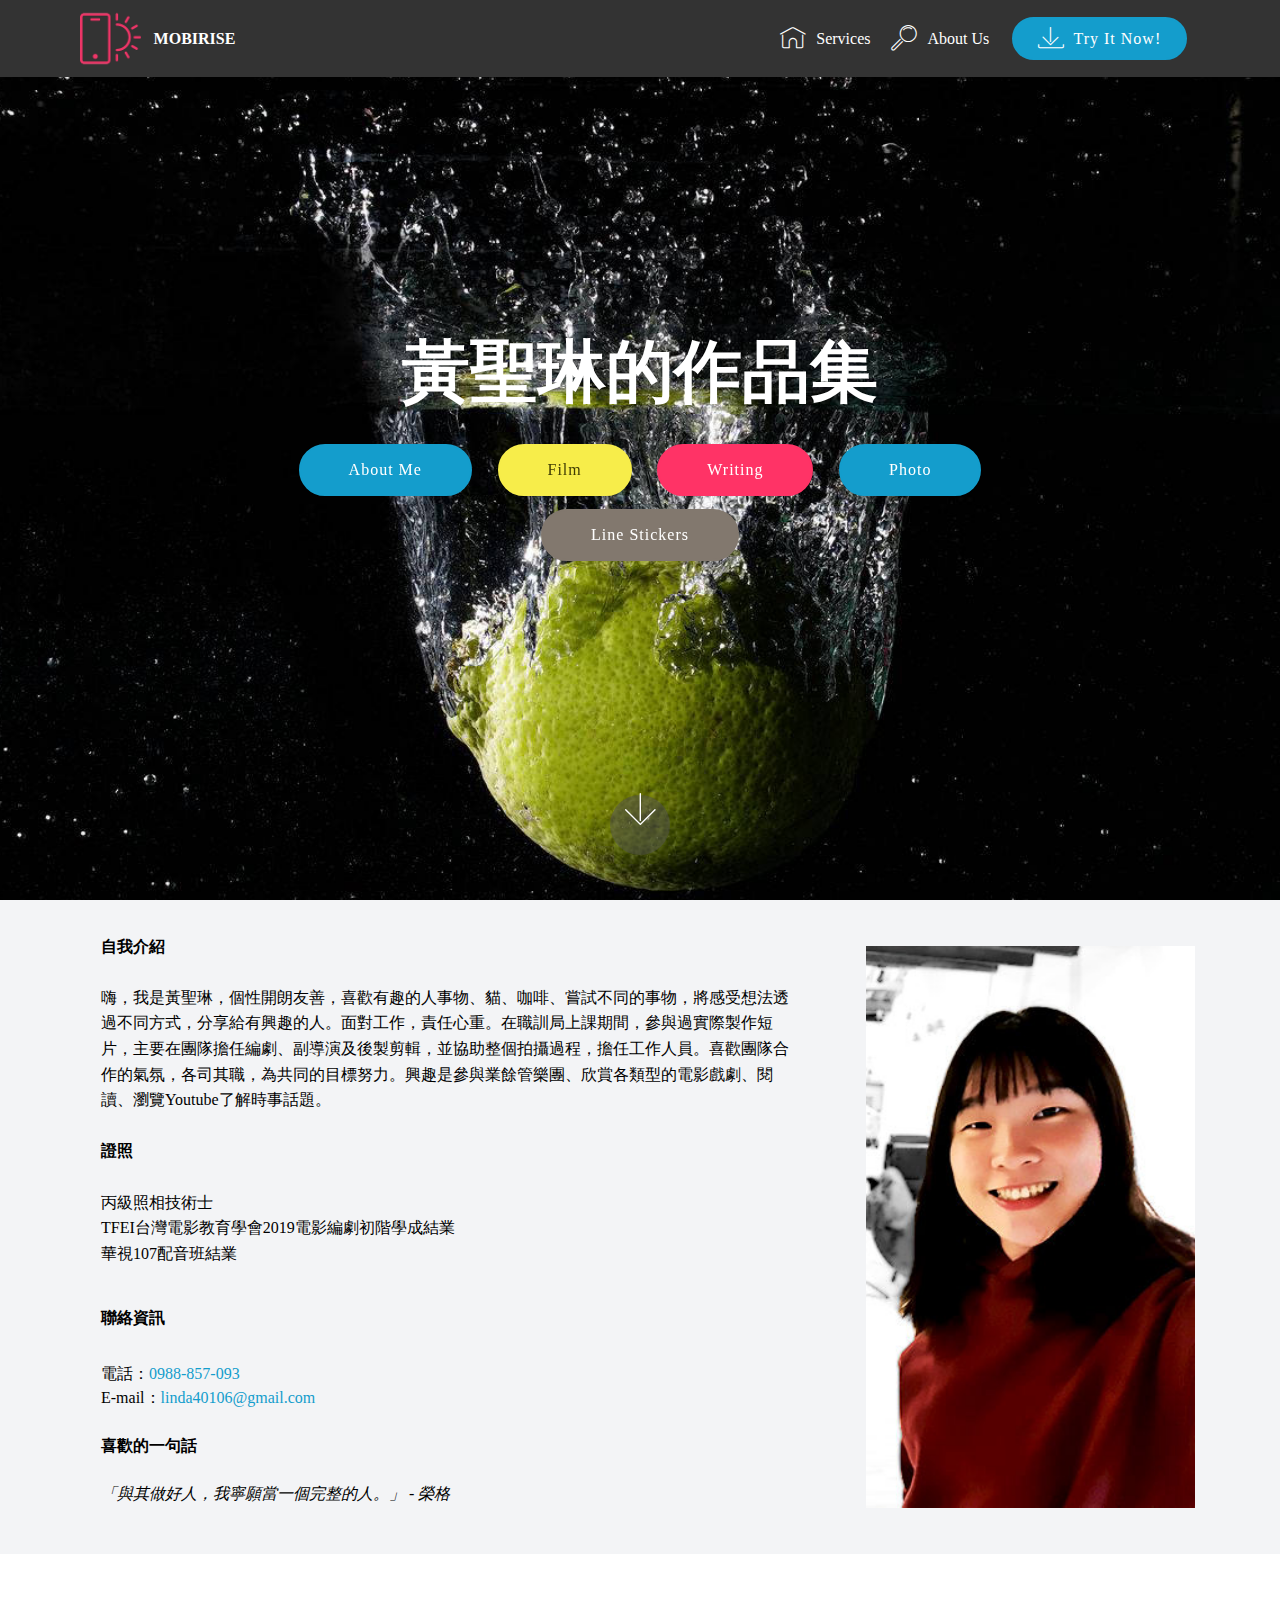
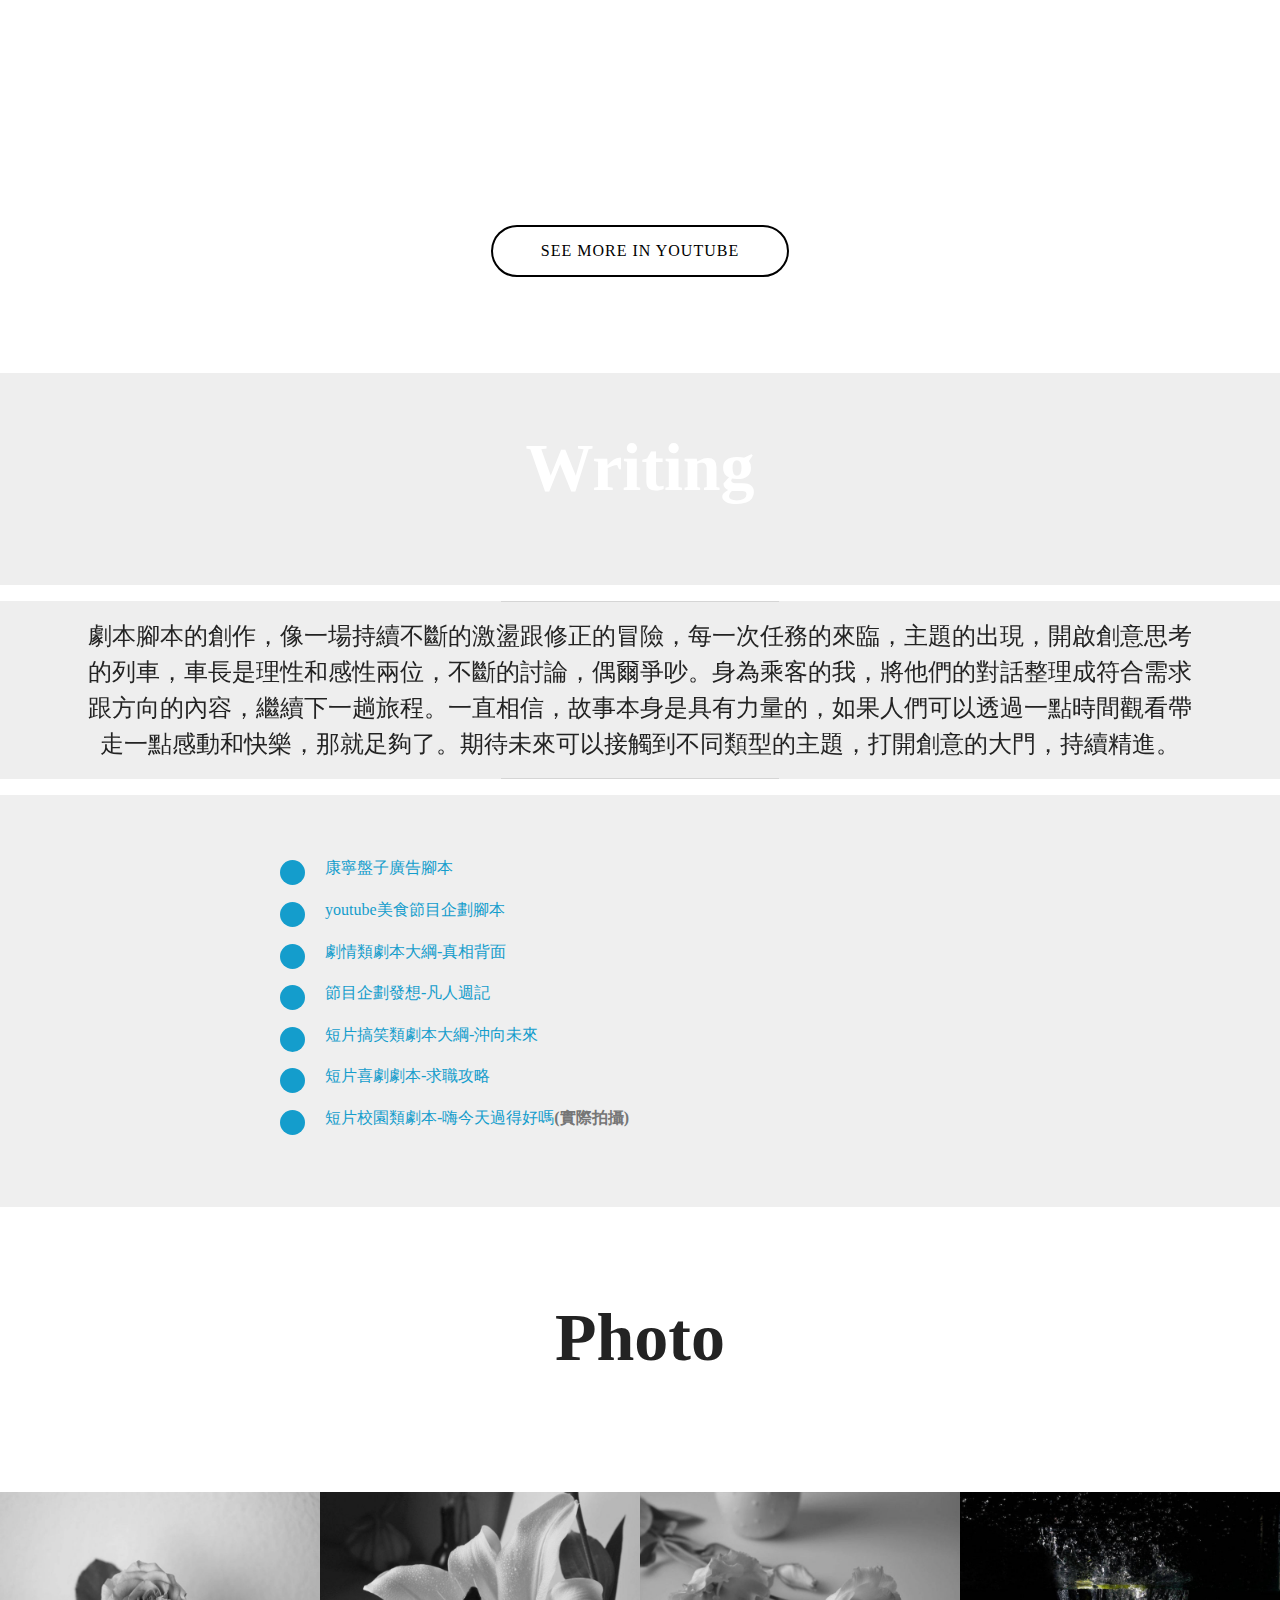
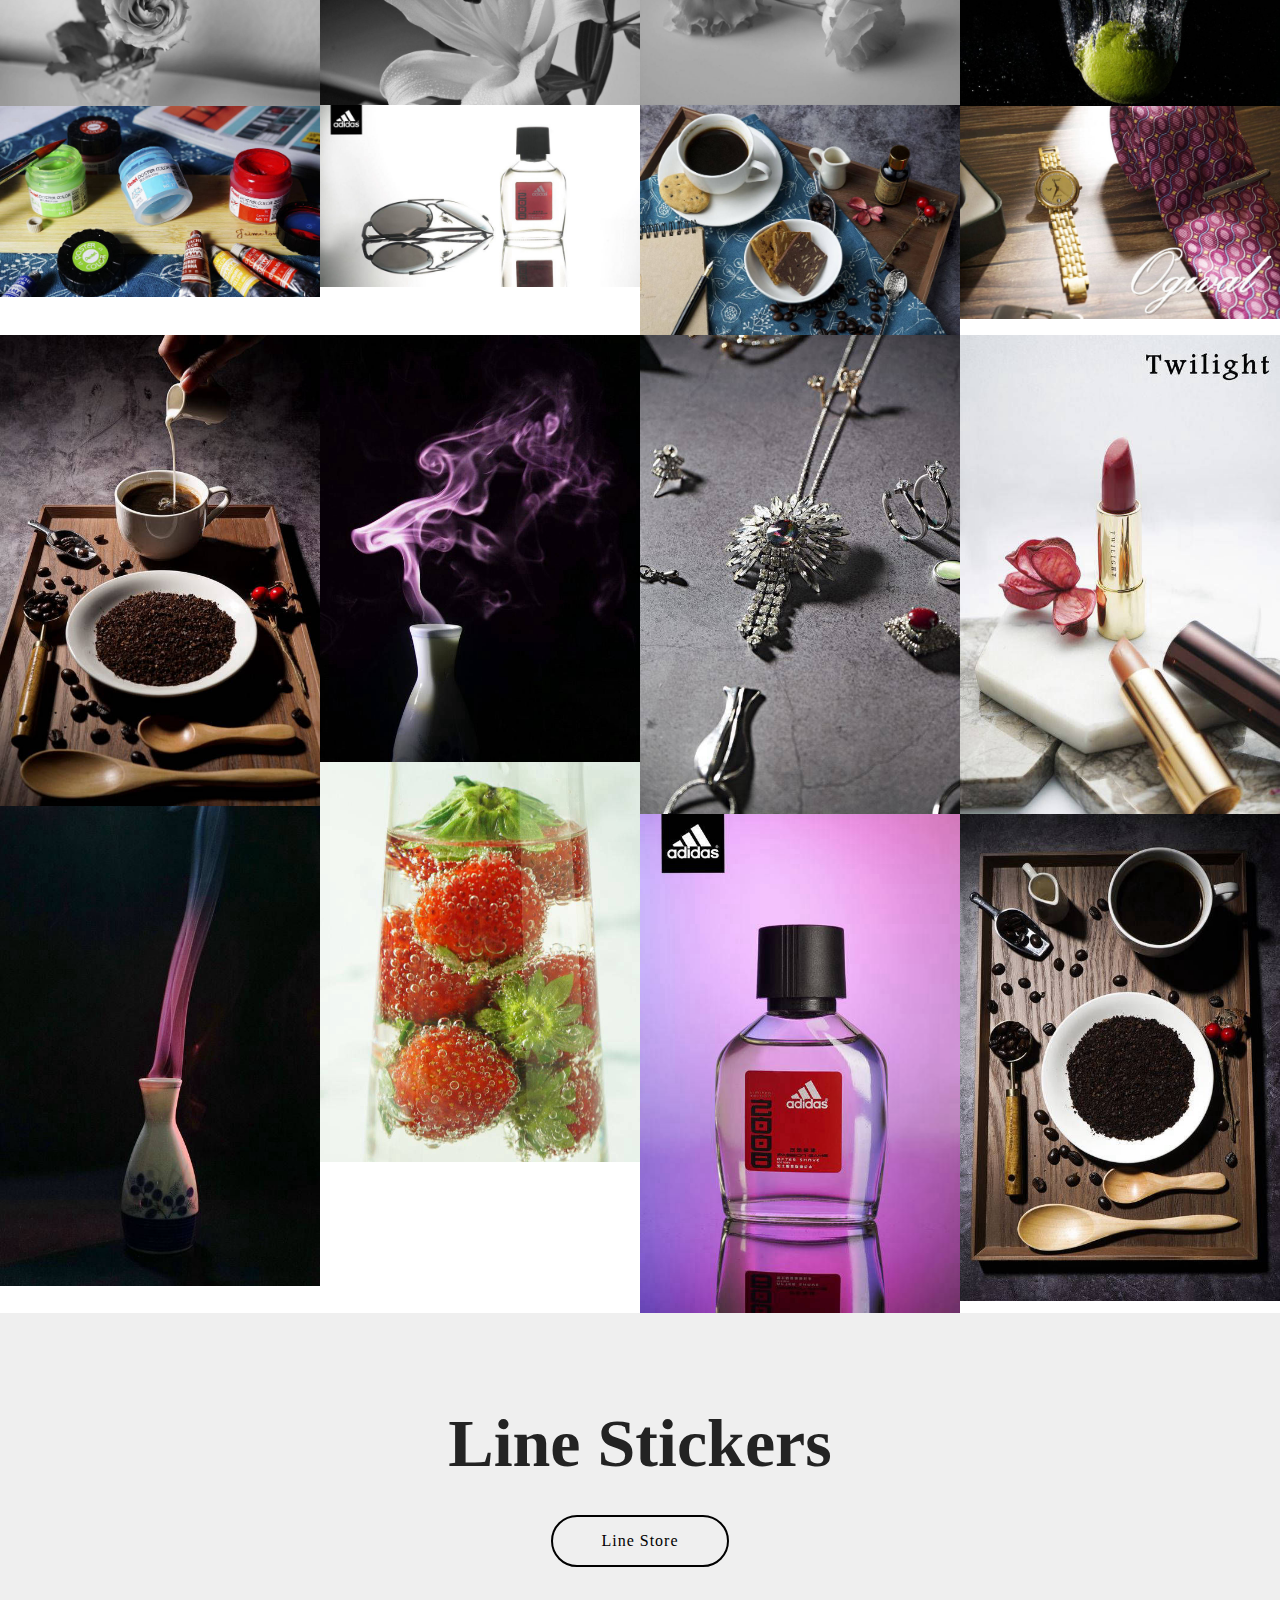
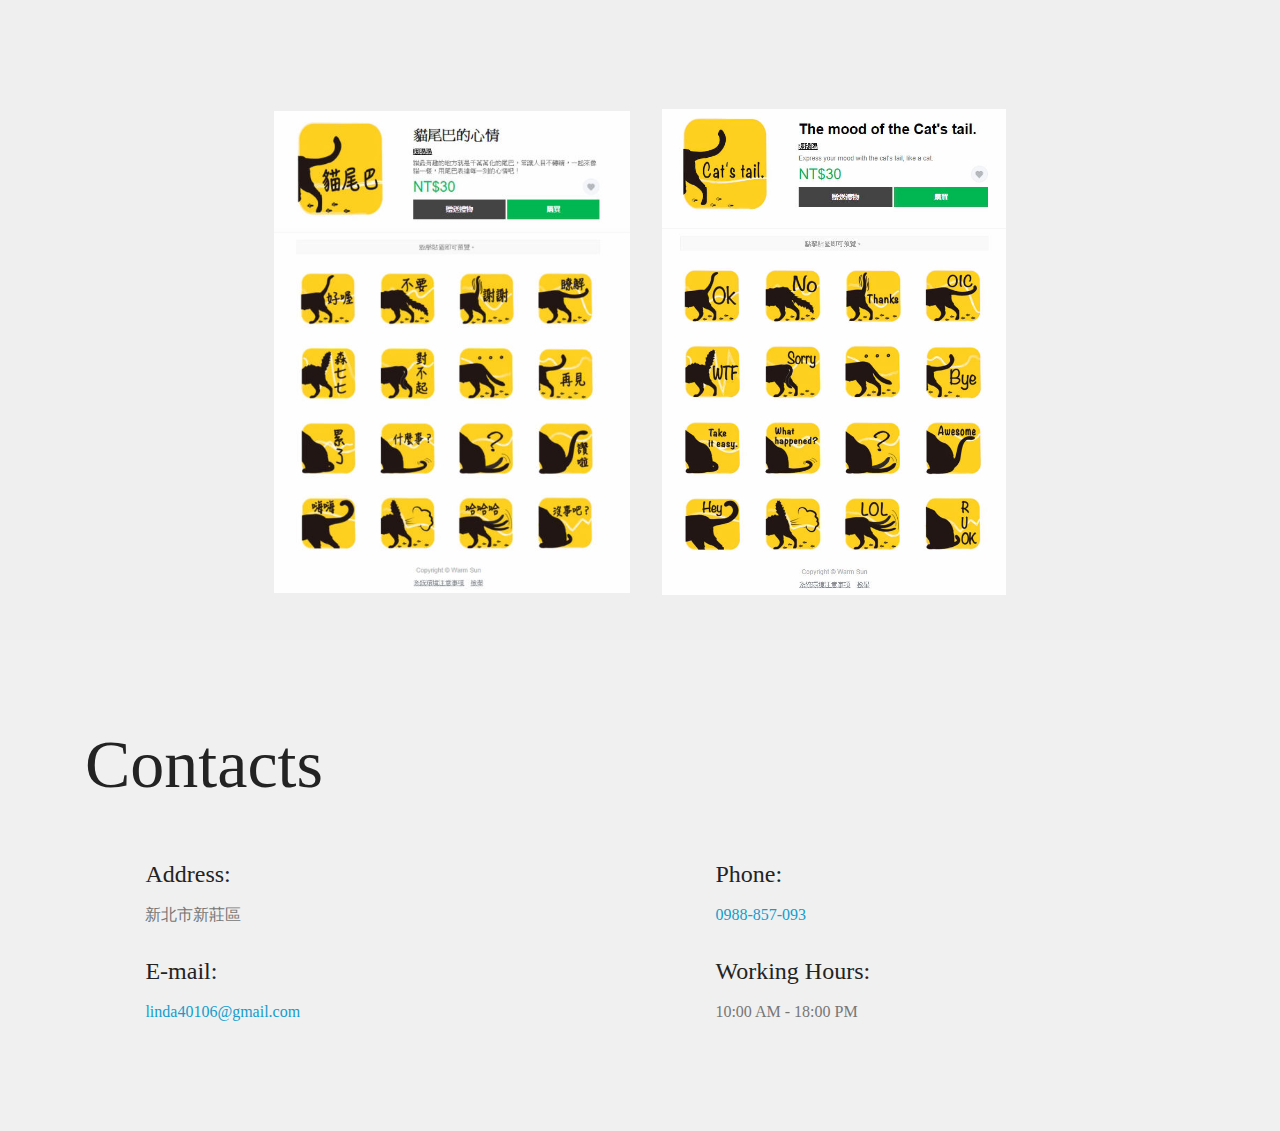
<file: index.html>
<!DOCTYPE html>
<html  >
<head>
  <!-- Site made with Mobirise Website Builder v4.12.3, https://mobirise.com -->
  <meta charset="UTF-8">
  <meta http-equiv="X-UA-Compatible" content="IE=edge">
  <meta name="generator" content="Mobirise v4.12.3, mobirise.com">
  <meta name="viewport" content="width=device-width, initial-scale=1, minimum-scale=1">
  <link rel="shortcut icon" href="assets/images/logo2.png" type="image/x-icon">
  <meta name="description" content="">
  
  
  <title>Home</title>
  <link rel="stylesheet" href="assets/web/assets/mobirise-icons/mobirise-icons.css">
  <link rel="stylesheet" href="assets/bootstrap/css/bootstrap.min.css">
  <link rel="stylesheet" href="assets/bootstrap/css/bootstrap-grid.min.css">
  <link rel="stylesheet" href="assets/bootstrap/css/bootstrap-reboot.min.css">
  <link rel="stylesheet" href="assets/dropdown/css/style.css">
  <link rel="stylesheet" href="assets/tether/tether.min.css">
  <link rel="stylesheet" href="assets/theme/css/style.css">
  <link rel="stylesheet" href="assets/gallery/style.css">
  <link rel="preload" as="style" href="assets/mobirise/css/mbr-additional.css"><link rel="stylesheet" href="assets/mobirise/css/mbr-additional.css" type="text/css">
  
  
  
</head>
<body>
  
  <style type="text/css"> 
  *{font-family: Microsoft JhengHei !important;}
  </style>
  
  <section class="menu cid-qTkzRZLJNu" once="menu" id="menu1-0">

    

    <nav class="navbar navbar-expand beta-menu navbar-dropdown align-items-center navbar-fixed-top navbar-toggleable-sm">
        <button class="navbar-toggler navbar-toggler-right" type="button" data-toggle="collapse" data-target="#navbarSupportedContent" aria-controls="navbarSupportedContent" aria-expanded="false" aria-label="Toggle navigation">
            <div class="hamburger">
                <span></span>
                <span></span>
                <span></span>
                <span></span>
            </div>
        </button>
        <div class="menu-logo">
            <div class="navbar-brand">
                <span class="navbar-logo">
                    <a href="https://mobirise.com">
                         <img src="assets/images/logo2.png" alt="Mobirise" style="height: 3.8rem;">
                    </a>
                </span>
                <span class="navbar-caption-wrap">
                    <a class="navbar-caption text-white display-4" href="https://mobirise.com">
                        MOBIRISE
                    </a>
                </span>
            </div>
        </div>
        <div class="collapse navbar-collapse" id="navbarSupportedContent">
            <ul class="navbar-nav nav-dropdown" data-app-modern-menu="true">
                <li class="nav-item">
                    <a class="nav-link link text-white display-4" href="https://mobirise.com">
                        <span class="mbri-home mbr-iconfont mbr-iconfont-btn"></span>
                        Services
                    </a>
                </li>
                <li class="nav-item">
                    <a class="nav-link link text-white display-4" href="https://mobirise.com">
                        <span class="mbri-search mbr-iconfont mbr-iconfont-btn"></span>
                        About Us
                    </a>
                </li>
            </ul>
            <div class="navbar-buttons mbr-section-btn">
                <a class="btn btn-sm btn-primary display-4" href="https://mobirise.com">
                    <span class="mbri-save mbr-iconfont mbr-iconfont-btn "></span>
                    Try It Now!
                </a>
            </div>
        </div>
    </nav>
</section>

<section class="engine"><a href="https://mobirise.info/j">website templates</a></section><section class="cid-qTkA127IK8 mbr-fullscreen mbr-parallax-background" id="header2-1">

    

    

    <div class="container align-center">
        <div class="row justify-content-md-center">
            <div class="mbr-white col-md-10">
                <h1 class="mbr-section-title mbr-bold pb-3 mbr-fonts-style display-1">黃聖琳的作品集<br></h1>
                
                
                <div class="mbr-section-btn"><a class="btn btn-md btn-primary display-4" href="index.html#testimonials3-n" target="_blank">About Me</a> <a class="btn btn-md btn-success display-4" href="index.html#header16-m" target="_blank">Film<br></a>
                     <a class="btn btn-md btn-secondary display-4" href="index.html#content5-6">Writing</a> <a class="btn btn-md btn-primary display-4" href="index.html#content5-6">Photo</a> <a class="btn btn-md btn-info display-4" href="index.html#header16-a">Line Stickers</a></div>
            </div>
        </div>
    </div>
    <div class="mbr-arrow hidden-sm-down" aria-hidden="true">
        <a href="#next">
            <i class="mbri-down mbr-iconfont"></i>
        </a>
    </div>
</section>

<section class="testimonials3 cid-s00yeeJSjN" id="testimonials3-n">

    

    

    <div class="container">
        <div class="media-container-row">
            <div class="media-content px-3 align-self-center mbr-white py-2">
                <p class="mbr-text testimonial-text mbr-fonts-style display-7"><span style="font-style: normal;"><br><strong>自我介紹</strong></span><br><span style="font-style: normal;"><br></span><span style="font-style: normal;">嗨，我是黃聖琳，個性開朗友善，喜歡有趣的人事物、貓、咖啡、嘗試不同的事物，將感受想法透過不同方式，分享給有興趣的人。面對工作，責任心重。在職訓局上課期間，參與過實際製作短片，主要在團隊擔任編劇、副導演及後製剪輯，並協助整個拍攝過程，擔任工作人員。喜歡團隊合作的氣氛，各司其職，為共同的目標努力。興趣是參與業餘管樂團、欣賞各類型的電影戲劇、閱讀、瀏覽Youtube了解時事話題。</span><br><br><span style="font-style: normal;"><strong>證照</strong><br></span><br><span style="font-style: normal;">丙級照相技術士
<br>TFEI台灣電影教育學會2019電影編劇初階學成結業
<br>華視107配音班結業&nbsp;</span><br></p>
                <p class="mbr-author-name pt-4 mb-2 mbr-fonts-style display-7">聯絡資訊</p>
                <p class="mbr-author-desc mbr-fonts-style display-7"><br>電話：<a href="tel:0988-857-093">0988-857-093</a><br>E-mail：<a href="mailto:linda40106@gmail.com">linda40106@gmail.com</a><br><br><a href="mailto:linda40106@gmail.com" class="text-black"><strong>喜歡的一句話</strong></a><br><br><em>「與其做好人，我寧願當一個完整的人。」 - 榮格<strong><a href="mailto:linda40106@gmail.com" class="text-black"><br></a></strong></em><a href="mailto:linda40106@gmail.com" class="text-black"><br></a></p>
            </div>

            <div class="mbr-figure pl-lg-5" style="width: 50%;">
              <img src="assets/images/-264x450.jpg" alt="" title="">
            </div>
        </div>
    </div>
</section>

<section class="header1 cid-s00x2MurPX" id="header16-m">

    

    

    <div class="container">
        <div class="row justify-content-md-center">
            <div class="col-md-10 align-center">
                <h1 class="mbr-section-title mbr-bold pb-3 mbr-fonts-style display-1">
                    Film
                </h1>
                
                
                
            </div>
        </div>
    </div>

</section>

<section class="cid-s00wKfPhms" id="video2-l">

    
    
    <figure class="mbr-figure align-center container">
        <div class="video-block" style="width: 100%;">
            <div><iframe class="mbr-embedded-video" src="https://www.youtube.com/embed/hK6I7_mEaKw?rel=0&amp;amp;showinfo=0&amp;autoplay=0&amp;loop=0" width="1280" height="720" frameborder="0" allowfullscreen></iframe></div>
        </div>
    </figure>
</section>

<section class="cid-s00wJMh67j" id="video2-k">

    
    
    <figure class="mbr-figure align-center container">
        <div class="video-block" style="width: 100%;">
            <div><iframe class="mbr-embedded-video" src="https://www.youtube.com/embed/3RGQNY3XIK4?rel=0&amp;amp;showinfo=0&amp;autoplay=0&amp;loop=0" width="1280" height="720" frameborder="0" allowfullscreen></iframe></div>
        </div>
    </figure>
</section>

<section class="header1 cid-s00uWZF1dj" id="header16-g">

    

    

    <div class="container">
        <div class="row justify-content-md-center">
            <div class="col-md-10 align-center">
                
                
                
                <div class="mbr-section-btn"><a class="btn btn-md btn-black-outline display-4" href="https://www.youtube.com/playlist?list=PLZ6kOO5j2QisAtdG8EmPFWKffStn9aVlS" target="_blank">SEE MORE IN YOUTUBE</a></div>
            </div>
        </div>
    </div>

</section>

<section class="mbr-section content5 cid-s004j2apvD mbr-parallax-background" id="content5-6">

    

    

    <div class="container">
        <div class="media-container-row">
            <div class="title col-12 col-md-8">
                <h2 class="align-center mbr-bold mbr-white pb-3 mbr-fonts-style display-1">Writing</h2>
                
                
                
            </div>
        </div>
    </div>
</section>

<section class="mbr-section article content9 cid-s0Jx5963k1" id="content9-s">
    
     

    <div class="container">
        <div class="inner-container" style="width: 100%;">
            <hr class="line" style="width: 25%;">
            <div class="section-text align-center mbr-fonts-style display-5">劇本腳本的創作，像一場持續不斷的激盪跟修正的冒險，每一次任務的來臨，主題的出現，開啟創意思考的列車，車長是理性和感性兩位，不斷的討論，偶爾爭吵。身為乘客的我，將他們的對話整理成符合需求跟方向的內容，繼續下一趟旅程。一直相信，故事本身是具有力量的，如果人們可以透過一點時間觀看帶走一點感動和快樂，那就足夠了。期待未來可以接觸到不同類型的主題，打開創意的大門，持續精進。</div>
            <hr class="line" style="width: 25%;">
        </div>
        </div>
</section>

<section class="mbr-section article content12 cid-s008sroisX" id="content12-9">
     

    <div class="container">
        <div class="media-container-row">
            <div class="mbr-text counter-container col-12 col-md-8 mbr-fonts-style display-7">
                <ul>
                    <li><strong><a href="https://drive.google.com/file/d/1QDsNX1h3a-6XN0tBw6m1lnw3R3oiMGIK/view?usp=sharing" target="_blank">康寧盤子廣告腳本</a></strong><a href="https://drive.google.com/file/d/1QDsNX1h3a-6XN0tBw6m1lnw3R3oiMGIK/view?usp=sharing" target="_blank">&nbsp;</a></li><a href="https://drive.google.com/open?id=1VftAvQpyKYSJes7O8kRjVWUauq7M9qWc" target="_blank">
                    </a><li><strong><a href="https://drive.google.com/file/d/1I8QYcW-8LyKqotsaORpk8EdajgShlcxr/view?usp=sharing" target="_blank">youtube美食節目企劃腳本</a></strong></li>
                    <li><strong><a href="https://drive.google.com/file/d/1gqLoP4bQqt3vy4nEH-dJDlh9V6t-4-ZE/view?usp=sharing" target="_blank">劇情類劇本大綱-真相背面</a></strong></li><li><strong><a href="https://drive.google.com/file/d/1Xmfp0E9PDIf-OwqNCbHKMUWgYOhM82Zs/view?usp=sharing" target="_blank">節目企劃發想-凡人週記</a></strong></li><li><strong><a href="https://drive.google.com/file/d/1WtmAtBcCB3SdKbpJMKHrX9SK9j3ruzHz/view?usp=sharing" target="_blank">短片搞笑類劇本大綱-沖向未來</a></strong></li><li><strong><a href="https://drive.google.com/file/d/1Gh3MO_HjQ6jb0fw-Q6GZD6Mh9ajbmh5s/view?usp=sharing" target="_blank">短片喜劇劇本-求職攻略</a></strong></li><li><strong><a href="https://drive.google.com/file/d/1Sxv4frFnLxcMTJHkTZyMgVy7h1jXjX3R/view?usp=sharing" target="_blank">短片校園類劇本-嗨今天過得好嗎</a>(實際拍攝)</strong></li>
                </ul>
            </div>
        </div>
    </div>
</section>

<section class="header1 cid-rZZVXMplov" id="header16-3">

    

    

    <div class="container">
        <div class="row justify-content-md-center">
            <div class="col-md-10 align-center">
                <h1 class="mbr-section-title mbr-bold pb-3 mbr-fonts-style display-1">
                    Photo</h1>
                
                
                
            </div>
        </div>
    </div>

</section>

<section class="mbr-gallery mbr-slider-carousel cid-rZZXkMdCnB" id="gallery3-4">

    

    <div>
        <div><!-- Filter --><!-- Gallery --><div class="mbr-gallery-row"><div class="mbr-gallery-layout-default"><div><div><div class="mbr-gallery-item mbr-gallery-item--p0" data-video-url="false" data-tags="动画"><div href="#lb-gallery3-4" data-slide-to="0" data-toggle="modal"><img src="assets/images/12-2-1198x800-800x534.jpg" alt="" title=""><span class="icon-focus"></span></div></div><div class="mbr-gallery-item mbr-gallery-item--p0" data-video-url="false" data-tags="动画"><div href="#lb-gallery3-4" data-slide-to="1" data-toggle="modal"><img src="assets/images/12-3-1204x800-800x532.jpg" alt="" title=""><span class="icon-focus"></span></div></div><div class="mbr-gallery-item mbr-gallery-item--p0" data-video-url="false" data-tags="动画"><div href="#lb-gallery3-4" data-slide-to="2" data-toggle="modal"><img src="assets/images/12-4-1204x800-800x532.jpg" alt="" title=""><span class="icon-focus"></span></div></div><div class="mbr-gallery-item mbr-gallery-item--p0" data-video-url="false" data-tags="动画"><div href="#lb-gallery3-4" data-slide-to="3" data-toggle="modal"><img src="assets/images/12-2-6-1198x800-800x534.jpg" alt="" title=""><span class="icon-focus"></span></div></div><div class="mbr-gallery-item mbr-gallery-item--p0" data-video-url="false" data-tags="动画"><div href="#lb-gallery3-4" data-slide-to="4" data-toggle="modal"><img src="assets/images/12-1-3-1280x767-800x479.jpg" alt="" title=""><span class="icon-focus"></span></div></div><div class="mbr-gallery-item mbr-gallery-item--p0" data-video-url="false" data-tags="动画"><div href="#lb-gallery3-4" data-slide-to="5" data-toggle="modal"><img src="assets/images/12-2-1-1280x726-800x454.jpg" alt="" title=""><span class="icon-focus"></span></div></div><div class="mbr-gallery-item mbr-gallery-item--p0" data-video-url="false" data-tags="动画"><div href="#lb-gallery3-4" data-slide-to="6" data-toggle="modal"><img src="assets/images/12-2-5-1114x800-800x575.jpg" alt="" title=""><span class="icon-focus"></span></div></div><div class="mbr-gallery-item mbr-gallery-item--p0" data-video-url="false" data-tags="动画"><div href="#lb-gallery3-4" data-slide-to="7" data-toggle="modal"><img src="assets/images/12-3-5-1198x800-800x534.jpg" alt="" title=""><span class="icon-focus"></span></div></div></div></div><div class="clearfix"></div></div></div><!-- Lightbox --><div data-app-prevent-settings="" class="mbr-slider modal fade carousel slide" tabindex="-1" data-keyboard="true" data-interval="false" id="lb-gallery3-4"><div class="modal-dialog"><div class="modal-content"><div class="modal-body"><div class="carousel-inner"><div class="carousel-item"><img src="assets/images/12-2-1198x800.jpg" alt="" title=""></div><div class="carousel-item"><img src="assets/images/12-3-1204x800.jpg" alt="" title=""></div><div class="carousel-item"><img src="assets/images/12-4-1204x800.jpg" alt="" title=""></div><div class="carousel-item"><img src="assets/images/12-2-6-1198x800.jpg" alt="" title=""></div><div class="carousel-item"><img src="assets/images/12-1-3-1280x767.jpg" alt="" title=""></div><div class="carousel-item"><img src="assets/images/12-2-1-1280x726.jpg" alt="" title=""></div><div class="carousel-item"><img src="assets/images/12-2-5-1114x800.jpg" alt="" title=""></div><div class="carousel-item active"><img src="assets/images/12-3-5-1198x800.jpg" alt="" title=""></div></div><a class="carousel-control carousel-control-prev" role="button" data-slide="prev" href="#lb-gallery3-4"><span class="mbri-left mbr-iconfont" aria-hidden="true"></span><span class="sr-only">Previous</span></a><a class="carousel-control carousel-control-next" role="button" data-slide="next" href="#lb-gallery3-4"><span class="mbri-right mbr-iconfont" aria-hidden="true"></span><span class="sr-only">Next</span></a><a class="close" href="#" role="button" data-dismiss="modal"><span class="sr-only">Close</span></a></div></div></div></div></div>
    </div>

</section>

<section class="mbr-gallery mbr-slider-carousel cid-rZZZbwtVoz" id="gallery3-5">

    

    <div>
        <div><!-- Filter --><!-- Gallery --><div class="mbr-gallery-row"><div class="mbr-gallery-layout-default"><div><div><div class="mbr-gallery-item mbr-gallery-item--p0" data-video-url="false" data-tags="动画"><div href="#lb-gallery3-5" data-slide-to="0" data-toggle="modal"><img src="assets/images/12-1-543x800-543x800.jpg" alt="" title=""><span class="icon-focus"></span></div></div><div class="mbr-gallery-item mbr-gallery-item--p0" data-video-url="false" data-tags="动画"><div href="#lb-gallery3-5" data-slide-to="1" data-toggle="modal"><img src="assets/images/12-1-2-600x800-600x800.jpg" alt="" title=""><span class="icon-focus"></span></div></div><div class="mbr-gallery-item mbr-gallery-item--p0" data-video-url="false" data-tags="动画"><div href="#lb-gallery3-5" data-slide-to="2" data-toggle="modal"><img src="assets/images/12-1-7-534x800-534x800.jpg" alt="" title=""><span class="icon-focus"></span></div></div><div class="mbr-gallery-item mbr-gallery-item--p0" data-video-url="false" data-tags="动画"><div href="#lb-gallery3-5" data-slide-to="3" data-toggle="modal"><img src="assets/images/12-2-3-534x800-534x800.jpg" alt="" title=""><span class="icon-focus"></span></div></div><div class="mbr-gallery-item mbr-gallery-item--p0" data-video-url="false" data-tags="动画"><div href="#lb-gallery3-5" data-slide-to="4" data-toggle="modal"><img src="assets/images/12-2-4-534x800-534x800.jpg" alt="" title=""><span class="icon-focus"></span></div></div><div class="mbr-gallery-item mbr-gallery-item--p0" data-video-url="false" data-tags="动画"><div href="#lb-gallery3-5" data-slide-to="5" data-toggle="modal"><img src="assets/images/12-3-2-640x800-640x800.jpg" alt="" title=""><span class="icon-focus"></span></div></div><div class="mbr-gallery-item mbr-gallery-item--p0" data-video-url="false" data-tags="动画"><div href="#lb-gallery3-5" data-slide-to="6" data-toggle="modal"><img src="assets/images/12-3-3-513x800-513x800.jpg" alt="" title=""><span class="icon-focus"></span></div></div><div class="mbr-gallery-item mbr-gallery-item--p0" data-video-url="false" data-tags="动画"><div href="#lb-gallery3-5" data-slide-to="7" data-toggle="modal"><img src="assets/images/12-3-6-526x800-526x800.jpg" alt="" title=""><span class="icon-focus"></span></div></div></div></div><div class="clearfix"></div></div></div><!-- Lightbox --><div data-app-prevent-settings="" class="mbr-slider modal fade carousel slide" tabindex="-1" data-keyboard="true" data-interval="false" id="lb-gallery3-5"><div class="modal-dialog"><div class="modal-content"><div class="modal-body"><div class="carousel-inner"><div class="carousel-item"><img src="assets/images/12-1-543x800.jpg" alt="" title=""></div><div class="carousel-item"><img src="assets/images/12-1-2-600x800.jpg" alt="" title=""></div><div class="carousel-item"><img src="assets/images/12-1-7-534x800.jpg" alt="" title=""></div><div class="carousel-item"><img src="assets/images/12-2-3-534x800.jpg" alt="" title=""></div><div class="carousel-item"><img src="assets/images/12-2-4-534x800.jpg" alt="" title=""></div><div class="carousel-item"><img src="assets/images/12-3-2-640x800.jpg" alt="" title=""></div><div class="carousel-item"><img src="assets/images/12-3-3-513x800.jpg" alt="" title=""></div><div class="carousel-item active"><img src="assets/images/12-3-6-526x800.jpg" alt="" title=""></div></div><a class="carousel-control carousel-control-prev" role="button" data-slide="prev" href="#lb-gallery3-5"><span class="mbri-left mbr-iconfont" aria-hidden="true"></span><span class="sr-only">Previous</span></a><a class="carousel-control carousel-control-next" role="button" data-slide="next" href="#lb-gallery3-5"><span class="mbri-right mbr-iconfont" aria-hidden="true"></span><span class="sr-only">Next</span></a><a class="close" href="#" role="button" data-dismiss="modal"><span class="sr-only">Close</span></a></div></div></div></div></div>
    </div>

</section>

<section class="header1 cid-s00spYzovZ" id="header16-a">

    

    

    <div class="container">
        <div class="row justify-content-md-center">
            <div class="col-md-10 align-center">
                <h1 class="mbr-section-title mbr-bold pb-3 mbr-fonts-style display-1">Line Stickers</h1>
                
                
                <div class="mbr-section-btn"><a class="btn btn-md btn-black-outline display-4" href="https://store.line.me/stickershop/author/833158/zh-Hant" target="_blank">Line Store</a></div>
            </div>
        </div>
    </div>

</section>

<section class="cid-s00sHtBh2L" id="content15-b">
    
    <div class="container">
            <div class="media-container-row" style="width: 66%;">
                <div class="img-item item1" style="width: 108%;">
                    <div class="img-cont">
                        
                        <img src="assets/images/-512x693.jpg" alt="" title="">
                        
                    </div>

                </div>
                <div class="img-item">
                    <div class="img-cont">
                        
                        <img src="assets/images/2-642x907.jpg" alt="" title="">
                        
                    </div>
                </div>
            </div>
    </div>
</section>

<section class="mbr-section contacts3 cid-s0triEvPmj mbr-parallax-background" id="contacts3-r">
    <!---->
    
    <!---->
    <!--Overlay-->
    <div class="mbr-overlay" style="opacity: 0.9; background-color: rgb(239, 239, 239);">
    </div>
    <!--Container-->
    <div class="container">
        <div class="row">
            <!--Titles-->
            <div class="title col-12">
                <h2 class="align-left mbr-fonts-style display-1">Contacts
                </h2>
                
            </div>
            <div class="col-12">
                <div class="row">
                    <div class="col-12 col-md-6">
                        <div class="wrapper">
                            <span class="iconfont-wrapper">
                                <span class="amp-iconfont icon fa-thumbs-o-up fa"></span>
                            </span>
                            <div class="b-info b-adress">
                                <h5 class="align-left mbr-fonts-style display-5">
                                    Address:
                                </h5>
                                <p class="mbr-text align-left mbr-fonts-style display-7">
                                    新北市新莊區
                                </p>
                            </div>
                        </div>
                    </div>
                    <div class="col-12 col-md-6">
                        <div class="wrapper">
                            <span class="iconfont-wrapper">
                                <span class="amp-iconfont icon fa-phone fa"></span>
                            </span>
                            <div class="b-info b-phone">
                                <h5 class="align-left mbr-fonts-style display-5">
                                    Phone:
                                </h5>
                                <p class="mbr-text align-left mbr-fonts-style display-7">
                                    <a href="tel:0988-857-093">0988-857-093</a>
                                </p>
                            </div>
                        </div>
                    </div>
                    <div class="col-12 col-md-6">
                        <div class="wrapper">
                            <span class="iconfont-wrapper">
                                <span class="amp-iconfont icon fa-comment-o fa"></span>
                            </span>
                            <div class="b-info b-mail">
                                <h5 class="align-left mbr-fonts-style display-5">
                                    E-mail:
                                </h5>
                                <p class="mbr-text align-left mbr-fonts-style display-7">
                                    <a href="mailto:linda40106@gmail.com">linda40106@gmail.com</a>
                                </p>
                            </div>
                        </div>
                    </div>
                    <div class="col-12 col-md-6">
                        <div class="wrapper">
                            <span class="iconfont-wrapper">
                                <span class="amp-iconfont icon fa-th-large fa"></span>
                            </span>
                            <div class="b-info b-mail">
                                <h5 class="align-left mbr-fonts-style display-5">
                                    Working Hours:
                                </h5>
                                <p class="mbr-text align-left mbr-fonts-style display-7">10:00 AM - 18:00 PM</p>
                            </div>
                        </div>
                    </div>
                </div>
            </div>
        </div>
    </div>
</section>


  <script src="assets/web/assets/jquery/jquery.min.js"></script>
  <script src="assets/popper/popper.min.js"></script>
  <script src="assets/bootstrap/js/bootstrap.min.js"></script>
  <script src="assets/masonry/masonry.pkgd.min.js"></script>
  <script src="assets/imagesloaded/imagesloaded.pkgd.min.js"></script>
  <script src="assets/smoothscroll/smooth-scroll.js"></script>
  <script src="assets/dropdown/js/nav-dropdown.js"></script>
  <script src="assets/dropdown/js/navbar-dropdown.js"></script>
  <script src="assets/tether/tether.min.js"></script>
  <script src="assets/parallax/jarallax.min.js"></script>
  <script src="assets/vimeoplayer/jquery.mb.vimeo_player.js"></script>
  <script src="assets/bootstrapcarouselswipe/bootstrap-carousel-swipe.js"></script>
  <script src="assets/touchswipe/jquery.touch-swipe.min.js"></script>
  <script src="assets/theme/js/script.js"></script>
  <script src="assets/gallery/player.min.js"></script>
  <script src="assets/gallery/script.js"></script>
  <script src="assets/slidervideo/script.js"></script>
  
  
</body>
</html>
</file>
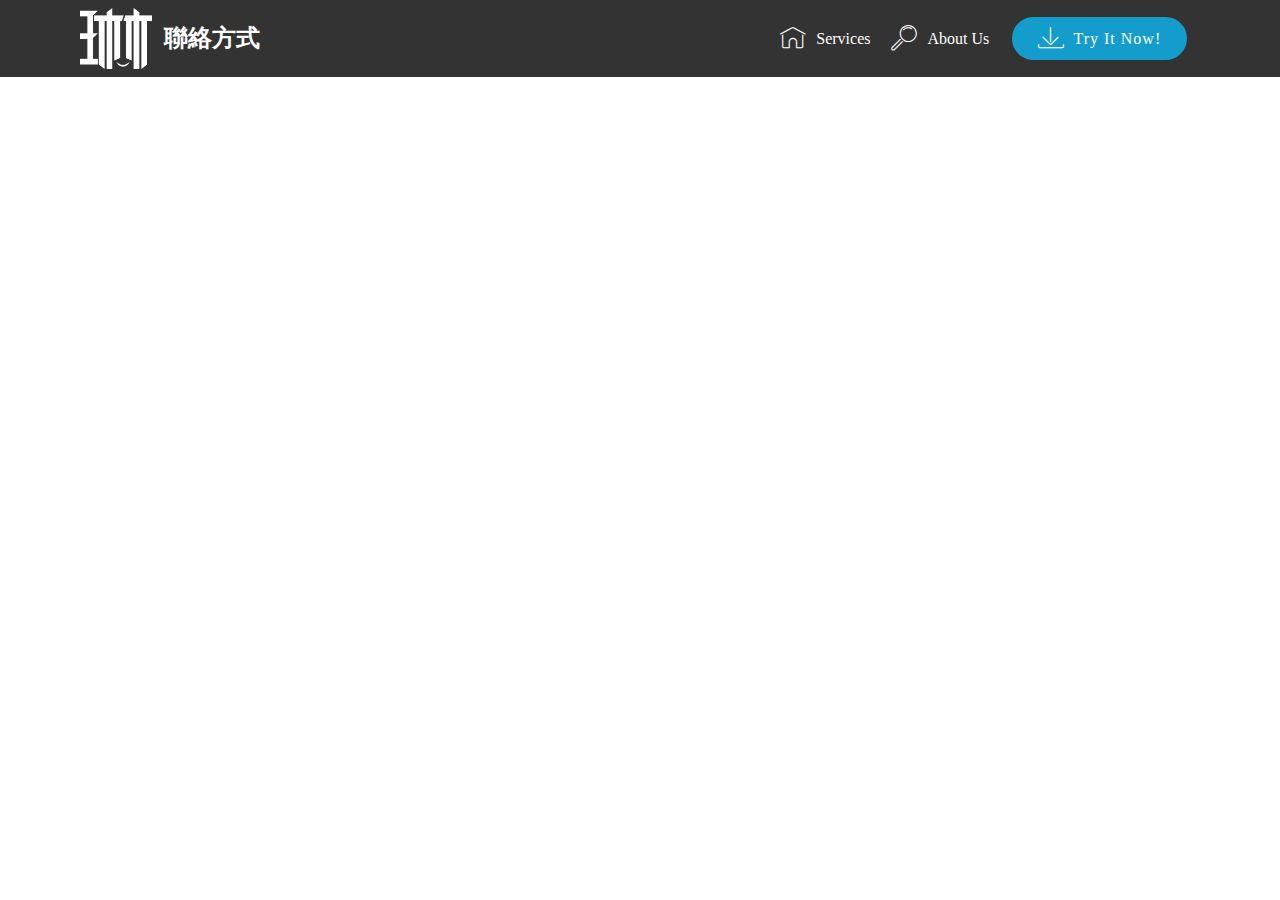
<file: page1.html>
<!DOCTYPE html>
<html  >
<head>
  <!-- Site made with Mobirise Website Builder v4.10.1, https://mobirise.com -->
  <meta charset="UTF-8">
  <meta http-equiv="X-UA-Compatible" content="IE=edge">
  <meta name="generator" content="Mobirise v4.10.1, mobirise.com">
  <meta name="viewport" content="width=device-width, initial-scale=1, minimum-scale=1">
  <link rel="shortcut icon" href="assets/images/logo-01-1-132x112.png" type="image/x-icon">
  <meta name="description" content="Web Creator Description">
  
  <title>專題影片</title>
  <link rel="stylesheet" href="assets/web/assets/mobirise-icons/mobirise-icons.css">
  <link rel="stylesheet" href="assets/tether/tether.min.css">
  <link rel="stylesheet" href="assets/bootstrap/css/bootstrap.min.css">
  <link rel="stylesheet" href="assets/bootstrap/css/bootstrap-grid.min.css">
  <link rel="stylesheet" href="assets/bootstrap/css/bootstrap-reboot.min.css">
  <link rel="stylesheet" href="assets/dropdown/css/style.css">
  <link rel="stylesheet" href="assets/theme/css/style.css">
  <link rel="stylesheet" href="assets/mobirise/css/mbr-additional.css" type="text/css">
  
  
  
</head>
<body>
  <section class="menu cid-qTkzRZLJNu" once="menu" id="menu1-5">

    

    <nav class="navbar navbar-expand beta-menu navbar-dropdown align-items-center navbar-fixed-top navbar-toggleable-sm">
        <button class="navbar-toggler navbar-toggler-right" type="button" data-toggle="collapse" data-target="#navbarSupportedContent" aria-controls="navbarSupportedContent" aria-expanded="false" aria-label="Toggle navigation">
            <div class="hamburger">
                <span></span>
                <span></span>
                <span></span>
                <span></span>
            </div>
        </button>
        <div class="menu-logo">
            <div class="navbar-brand">
                <span class="navbar-logo">
                    <a href="https://mobirise.com">
                         <img src="assets/images/logo-01-1-132x112.png" alt="Mobirise" title="" style="height: 3.8rem;">
                    </a>
                </span>
                <span class="navbar-caption-wrap"><a class="navbar-caption text-white display-5" href="index.html#footer1-2">聯絡方式<br></a></span>
            </div>
        </div>
        <div class="collapse navbar-collapse" id="navbarSupportedContent">
            <ul class="navbar-nav nav-dropdown" data-app-modern-menu="true"><li class="nav-item">
                    <a class="nav-link link text-white display-4" href="https://mobirise.com">
                        <span class="mbri-home mbr-iconfont mbr-iconfont-btn"></span>
                        Services
                    </a>
                </li>
                <li class="nav-item">
                    <a class="nav-link link text-white display-4" href="https://mobirise.com">
                        <span class="mbri-search mbr-iconfont mbr-iconfont-btn"></span>
                        About Us
                    </a>
                </li></ul>
            <div class="navbar-buttons mbr-section-btn"><a class="btn btn-sm btn-primary display-7" href="https://mobirise.com">
                    <span class="mbri-save mbr-iconfont mbr-iconfont-btn "></span>
                    Try It Now!
                </a></div>
        </div>
    </nav>
</section>


  <section class="engine"><a href="https://mobirise.info/l">free web templates</a></section><script src="assets/web/assets/jquery/jquery.min.js"></script>
  <script src="assets/popper/popper.min.js"></script>
  <script src="assets/tether/tether.min.js"></script>
  <script src="assets/bootstrap/js/bootstrap.min.js"></script>
  <script src="assets/smoothscroll/smooth-scroll.js"></script>
  <script src="assets/dropdown/js/script.min.js"></script>
  <script src="assets/touchswipe/jquery.touch-swipe.min.js"></script>
  <script src="assets/theme/js/script.js"></script>
  
   <style type="text/css"> 
	*{font-family: Microsoft JhengHei !important;}
	</style>   
</body>
</html>
</file>
<file: assets/web/assets/mobirise-icons/mobirise-icons.css>
@font-face {
  font-family: 'MobiriseIcons';
  src:  url('mobirise-icons.eot?spat4u');
  src:  url('mobirise-icons.eot?spat4u#iefix') format('embedded-opentype'),
    url('mobirise-icons.ttf?spat4u') format('truetype'),
    url('mobirise-icons.woff?spat4u') format('woff'),
    url('mobirise-icons.svg?spat4u#MobiriseIcons') format('svg');
  font-weight: normal;
  font-style: normal;
  font-display: swap;
}

[class^="mbri-"], [class*=" mbri-"] {
  /* use !important to prevent issues with browser extensions that change fonts */
  font-family: MobiriseIcons !important;
  speak: none;
  font-style: normal;
  font-weight: normal;
  font-variant: normal;
  text-transform: none;
  line-height: 1;

  /* Better Font Rendering =========== */
  -webkit-font-smoothing: antialiased;
  -moz-osx-font-smoothing: grayscale;
}

.mbri-add-submenu:before {
  content: "\e900";
}
.mbri-alert:before {
  content: "\e901";
}
.mbri-align-center:before {
  content: "\e902";
}
.mbri-align-justify:before {
  content: "\e903";
}
.mbri-align-left:before {
  content: "\e904";
}
.mbri-align-right:before {
  content: "\e905";
}
.mbri-android:before {
  content: "\e906";
}
.mbri-apple:before {
  content: "\e907";
}
.mbri-arrow-down:before {
  content: "\e908";
}
.mbri-arrow-next:before {
  content: "\e909";
}
.mbri-arrow-prev:before {
  content: "\e90a";
}
.mbri-arrow-up:before {
  content: "\e90b";
}
.mbri-bold:before {
  content: "\e90c";
}
.mbri-bookmark:before {
  content: "\e90d";
}
.mbri-bootstrap:before {
  content: "\e90e";
}
.mbri-briefcase:before {
  content: "\e90f";
}
.mbri-browse:before {
  content: "\e910";
}
.mbri-bulleted-list:before {
  content: "\e911";
}
.mbri-calendar:before {
  content: "\e912";
}
.mbri-camera:before {
  content: "\e913";
}
.mbri-cart-add:before {
  content: "\e914";
}
.mbri-cart-full:before {
  content: "\e915";
}
.mbri-cash:before {
  content: "\e916";
}
.mbri-change-style:before {
  content: "\e917";
}
.mbri-chat:before {
  content: "\e918";
}
.mbri-clock:before {
  content: "\e919";
}
.mbri-close:before {
  content: "\e91a";
}
.mbri-cloud:before {
  content: "\e91b";
}
.mbri-code:before {
  content: "\e91c";
}
.mbri-contact-form:before {
  content: "\e91d";
}
.mbri-credit-card:before {
  content: "\e91e";
}
.mbri-cursor-click:before {
  content: "\e91f";
}
.mbri-cust-feedback:before {
  content: "\e920";
}
.mbri-database:before {
  content: "\e921";
}
.mbri-delivery:before {
  content: "\e922";
}
.mbri-desktop:before {
  content: "\e923";
}
.mbri-devices:before {
  content: "\e924";
}
.mbri-down:before {
  content: "\e925";
}
.mbri-download:before {
  content: "\e989";
}
.mbri-drag-n-drop:before {
  content: "\e927";
}
.mbri-drag-n-drop2:before {
  content: "\e928";
}
.mbri-edit:before {
  content: "\e929";
}
.mbri-edit2:before {
  content: "\e92a";
}
.mbri-error:before {
  content: "\e92b";
}
.mbri-extension:before {
  content: "\e92c";
}
.mbri-features:before {
  content: "\e92d";
}
.mbri-file:before {
  content: "\e92e";
}
.mbri-flag:before {
  content: "\e92f";
}
.mbri-folder:before {
  content: "\e930";
}
.mbri-gift:before {
  content: "\e931";
}
.mbri-github:before {
  content: "\e932";
}
.mbri-globe:before {
  content: "\e933";
}
.mbri-globe-2:before {
  content: "\e934";
}
.mbri-growing-chart:before {
  content: "\e935";
}
.mbri-hearth:before {
  content: "\e936";
}
.mbri-help:before {
  content: "\e937";
}
.mbri-home:before {
  content: "\e938";
}
.mbri-hot-cup:before {
  content: "\e939";
}
.mbri-idea:before {
  content: "\e93a";
}
.mbri-image-gallery:before {
  content: "\e93b";
}
.mbri-image-slider:before {
  content: "\e93c";
}
.mbri-info:before {
  content: "\e93d";
}
.mbri-italic:before {
  content: "\e93e";
}
.mbri-key:before {
  content: "\e93f";
}
.mbri-laptop:before {
  content: "\e940";
}
.mbri-layers:before {
  content: "\e941";
}
.mbri-left-right:before {
  content: "\e942";
}
.mbri-left:before {
  content: "\e943";
}
.mbri-letter:before {
  content: "\e944";
}
.mbri-like:before {
  content: "\e945";
}
.mbri-link:before {
  content: "\e946";
}
.mbri-lock:before {
  content: "\e947";
}
.mbri-login:before {
  content: "\e948";
}
.mbri-logout:before {
  content: "\e949";
}
.mbri-magic-stick:before {
  content: "\e94a";
}
.mbri-map-pin:before {
  content: "\e94b";
}
.mbri-menu:before {
  content: "\e94c";
}
.mbri-mobile:before {
  content: "\e94d";
}
.mbri-mobile2:before {
  content: "\e94e";
}
.mbri-mobirise:before {
  content: "\e94f";
}
.mbri-more-horizontal:before {
  content: "\e950";
}
.mbri-more-vertical:before {
  content: "\e951";
}
.mbri-music:before {
  content: "\e952";
}
.mbri-new-file:before {
  content: "\e953";
}
.mbri-numbered-list:before {
  content: "\e954";
}
.mbri-opened-folder:before {
  content: "\e955";
}
.mbri-pages:before {
  content: "\e956";
}
.mbri-paper-plane:before {
  content: "\e957";
}
.mbri-paperclip:before {
  content: "\e958";
}
.mbri-photo:before {
  content: "\e959";
}
.mbri-photos:before {
  content: "\e95a";
}
.mbri-pin:before {
  content: "\e95b";
}
.mbri-play:before {
  content: "\e95c";
}
.mbri-plus:before {
  content: "\e95d";
}
.mbri-preview:before {
  content: "\e95e";
}
.mbri-print:before {
  content: "\e95f";
}
.mbri-protect:before {
  content: "\e960";
}
.mbri-question:before {
  content: "\e961";
}
.mbri-quote-left:before {
  content: "\e962";
}
.mbri-quote-right:before {
  content: "\e963";
}
.mbri-refresh:before {
  content: "\e964";
}
.mbri-responsive:before {
  content: "\e965";
}
.mbri-right:before {
  content: "\e966";
}
.mbri-rocket:before {
  content: "\e967";
}
.mbri-sad-face:before {
  content: "\e968";
}
.mbri-sale:before {
  content: "\e969";
}
.mbri-save:before {
  content: "\e96a";
}
.mbri-search:before {
  content: "\e96b";
}
.mbri-setting:before {
  content: "\e96c";
}
.mbri-setting2:before {
  content: "\e96d";
}
.mbri-setting3:before {
  content: "\e96e";
}
.mbri-share:before {
  content: "\e96f";
}
.mbri-shopping-bag:before {
  content: "\e970";
}
.mbri-shopping-basket:before {
  content: "\e971";
}
.mbri-shopping-cart:before {
  content: "\e972";
}
.mbri-sites:before {
  content: "\e973";
}
.mbri-smile-face:before {
  content: "\e974";
}
.mbri-speed:before {
  content: "\e975";
}
.mbri-star:before {
  content: "\e976";
}
.mbri-success:before {
  content: "\e977";
}
.mbri-sun:before {
  content: "\e978";
}
.mbri-sun2:before {
  content: "\e979";
}
.mbri-tablet:before {
  content: "\e97a";
}
.mbri-tablet-vertical:before {
  content: "\e97b";
}
.mbri-target:before {
  content: "\e97c";
}
.mbri-timer:before {
  content: "\e97d";
}
.mbri-to-ftp:before {
  content: "\e97e";
}
.mbri-to-local-drive:before {
  content: "\e97f";
}
.mbri-touch-swipe:before {
  content: "\e980";
}
.mbri-touch:before {
  content: "\e981";
}
.mbri-trash:before {
  content: "\e982";
}
.mbri-underline:before {
  content: "\e983";
}
.mbri-unlink:before {
  content: "\e984";
}
.mbri-unlock:before {
  content: "\e985";
}
.mbri-up-down:before {
  content: "\e986";
}
.mbri-up:before {
  content: "\e987";
}
.mbri-update:before {
  content: "\e988";
}
.mbri-upload:before {
 content: "\e926"; 
}
.mbri-user:before {
  content: "\e98a";
}
.mbri-user2:before {
  content: "\e98b";
}
.mbri-users:before {
  content: "\e98c";
}
.mbri-video:before {
  content: "\e98d";
}
.mbri-video-play:before {
  content: "\e98e";
}
.mbri-watch:before {
  content: "\e98f";
}
.mbri-website-theme:before {
  content: "\e990";
}
.mbri-wifi:before {
  content: "\e991";
}
.mbri-windows:before {
  content: "\e992";
}
.mbri-zoom-out:before {
  content: "\e993";
}
.mbri-redo:before {
  content: "\e994";
}
.mbri-undo:before {
  content: "\e995";
}
</file>
<file: assets/dropdown/css/style.css>
.navbar-dropdown {
  left: 0;
  padding: 0;
  position: absolute;
  right: 0;
  top: 0;
  transition: all 0.45s ease;
  z-index: 1030;
  background: #282828; }
  .navbar-dropdown .navbar-logo {
    margin-right: 0.8rem;
    transition: margin 0.3s ease-in-out;
    vertical-align: middle; }
    .navbar-dropdown .navbar-logo img {
      height: 3.125rem;
      transition: all 0.3s ease-in-out; }
    .navbar-dropdown .navbar-logo.mbr-iconfont {
      font-size: 3.125rem;
      line-height: 3.125rem; }
  .navbar-dropdown .navbar-caption {
    font-weight: 700;
    white-space: normal;
    vertical-align: -4px;
    line-height: 3.125rem !important; }
    .navbar-dropdown .navbar-caption, .navbar-dropdown .navbar-caption:hover {
      color: inherit;
      text-decoration: none; }
  .navbar-dropdown .mbr-iconfont + .navbar-caption {
    vertical-align: -1px; }
  .navbar-dropdown.navbar-fixed-top {
    position: fixed; }
  .navbar-dropdown .navbar-brand span {
    vertical-align: -4px; }
  .navbar-dropdown.bg-color.transparent {
    background: none; }
  .navbar-dropdown.navbar-short .navbar-brand {
    padding: 0.625rem 0; }
    .navbar-dropdown.navbar-short .navbar-brand span {
      vertical-align: -1px; }
  .navbar-dropdown.navbar-short .navbar-caption {
    line-height: 2.375rem !important;
    vertical-align: -2px; }
  .navbar-dropdown.navbar-short .navbar-logo {
    margin-right: 0.5rem; }
    .navbar-dropdown.navbar-short .navbar-logo img {
      height: 2.375rem; }
    .navbar-dropdown.navbar-short .navbar-logo.mbr-iconfont {
      font-size: 2.375rem;
      line-height: 2.375rem; }
  .navbar-dropdown.navbar-short .mbr-table-cell {
    height: 3.625rem; }
  .navbar-dropdown .navbar-close {
    left: 0.6875rem;
    position: fixed;
    top: 0.75rem;
    z-index: 1000; }
  .navbar-dropdown .hamburger-icon {
    content: "";
    display: inline-block;
    vertical-align: middle;
    width: 16px;
    -webkit-box-shadow: 0 -6px 0 1px #282828,0 0 0 1px #282828,0 6px 0 1px #282828;
    -moz-box-shadow: 0 -6px 0 1px #282828,0 0 0 1px #282828,0 6px 0 1px #282828;
    box-shadow: 0 -6px 0 1px #282828,0 0 0 1px #282828,0 6px 0 1px #282828; }

.dropdown-menu .dropdown-toggle[data-toggle="dropdown-submenu"]::after {
  border-bottom: 0.35em solid transparent;
  border-left: 0.35em solid;
  border-right: 0;
  border-top: 0.35em solid transparent;
  margin-left: 0.3rem; }

.dropdown-menu .dropdown-item:focus {
  outline: 0; }

.nav-dropdown {
  font-size: 0.75rem;
  font-weight: 500;
  height: auto !important; }
  .nav-dropdown .nav-btn {
    padding-left: 1rem; }
  .nav-dropdown .link {
    margin: .667em 1.667em;
    font-weight: 500;
    padding: 0;
    transition: color .2s ease-in-out; }
    .nav-dropdown .link.dropdown-toggle {
      margin-right: 2.583em; }
      .nav-dropdown .link.dropdown-toggle::after {
        margin-left: .25rem;
        border-top: 0.35em solid;
        border-right: 0.35em solid transparent;
        border-left: 0.35em solid transparent;
        border-bottom: 0; }
      .nav-dropdown .link.dropdown-toggle[aria-expanded="true"] {
        margin: 0;
        padding: 0.667em 3.263em  0.667em 1.667em; }
  .nav-dropdown .link::after,
  .nav-dropdown .dropdown-item::after {
    color: inherit; }
  .nav-dropdown .btn {
    font-size: 0.75rem;
    font-weight: 700;
    letter-spacing: 0;
    margin-bottom: 0;
    padding-left: 1.25rem;
    padding-right: 1.25rem; }
  .nav-dropdown .dropdown-menu {
    border-radius: 0;
    border: 0;
    left: 0;
    margin: 0;
    padding-bottom: 1.25rem;
    padding-top: 1.25rem;
    position: relative; }
  .nav-dropdown .dropdown-submenu {
    margin-left: 0.125rem;
    top: 0; }
  .nav-dropdown .dropdown-item {
    font-weight: 500;
    line-height: 2;
    padding: 0.3846em 4.615em 0.3846em 1.5385em;
    position: relative;
    transition: color .2s ease-in-out, background-color .2s ease-in-out; }
    .nav-dropdown .dropdown-item::after {
      margin-top: -0.3077em;
      position: absolute;
      right: 1.1538em;
      top: 50%; }
    .nav-dropdown .dropdown-item:focus, .nav-dropdown .dropdown-item:hover {
      background: none; }

@media (max-width: 767px) {
  .nav-dropdown.navbar-toggleable-sm {
    bottom: 0;
    display: none;
    left: 0;
    overflow-x: hidden;
    position: fixed;
    top: 0;
    transform: translateX(-100%);
    -ms-transform: translateX(-100%);
    -webkit-transform: translateX(-100%);
    width: 18.75rem;
    z-index: 999; } }
.nav-dropdown.navbar-toggleable-xl {
  bottom: 0;
  display: none;
  left: 0;
  overflow-x: hidden;
  position: fixed;
  top: 0;
  transform: translateX(-100%);
  -ms-transform: translateX(-100%);
  -webkit-transform: translateX(-100%);
  width: 18.75rem;
  z-index: 999; }

.nav-dropdown-sm {
  display: block !important;
  overflow-x: hidden;
  overflow: auto;
  padding-top: 3.875rem; }
  .nav-dropdown-sm::after {
    content: "";
    display: block;
    height: 3rem;
    width: 100%; }
  .nav-dropdown-sm.collapse.in ~ .navbar-close {
    display: block !important; }
  .nav-dropdown-sm.collapsing, .nav-dropdown-sm.collapse.in {
    transform: translateX(0);
    -ms-transform: translateX(0);
    -webkit-transform: translateX(0);
    transition: all 0.25s ease-out;
    -webkit-transition: all 0.25s ease-out;
    background: #282828; }
  .nav-dropdown-sm.collapsing[aria-expanded="false"] {
    transform: translateX(-100%);
    -ms-transform: translateX(-100%);
    -webkit-transform: translateX(-100%); }
  .nav-dropdown-sm .nav-item {
    display: block;
    margin-left: 0 !important;
    padding-left: 0; }
  .nav-dropdown-sm .link,
  .nav-dropdown-sm .dropdown-item {
    border-top: 1px dotted rgba(255, 255, 255, 0.1);
    font-size: 0.8125rem;
    line-height: 1.6;
    margin: 0 !important;
    padding: 0.875rem 2.4rem 0.875rem 1.5625rem !important;
    position: relative;
    white-space: normal; }
    .nav-dropdown-sm .link:focus, .nav-dropdown-sm .link:hover,
    .nav-dropdown-sm .dropdown-item:focus,
    .nav-dropdown-sm .dropdown-item:hover {
      background: rgba(0, 0, 0, 0.2) !important;
      color: #c0a375; }
  .nav-dropdown-sm .nav-btn {
    position: relative;
    padding: 1.5625rem 1.5625rem 0 1.5625rem; }
    .nav-dropdown-sm .nav-btn::before {
      border-top: 1px dotted rgba(255, 255, 255, 0.1);
      content: "";
      left: 0;
      position: absolute;
      top: 0;
      width: 100%; }
    .nav-dropdown-sm .nav-btn + .nav-btn {
      padding-top: 0.625rem; }
      .nav-dropdown-sm .nav-btn + .nav-btn::before {
        display: none; }
  .nav-dropdown-sm .btn {
    padding: 0.625rem 0; }
  .nav-dropdown-sm .dropdown-toggle[data-toggle="dropdown-submenu"]::after {
    margin-left: .25rem;
    border-top: 0.35em solid;
    border-right: 0.35em solid transparent;
    border-left: 0.35em solid transparent;
    border-bottom: 0; }
  .nav-dropdown-sm .dropdown-toggle[data-toggle="dropdown-submenu"][aria-expanded="true"]::after {
    border-top: 0;
    border-right: 0.35em solid transparent;
    border-left: 0.35em solid transparent;
    border-bottom: 0.35em solid; }
  .nav-dropdown-sm .dropdown-menu {
    margin: 0;
    padding: 0;
    position: relative;
    top: 0;
    left: 0;
    width: 100%;
    border: 0;
    float: none;
    border-radius: 0;
    background: none; }
  .nav-dropdown-sm .dropdown-submenu {
    left: 100%;
    margin-left: 0.125rem;
    margin-top: -1.25rem;
    top: 0; }

.navbar-toggleable-sm .nav-dropdown .dropdown-menu {
  position: absolute; }

.navbar-toggleable-sm .nav-dropdown .dropdown-submenu {
  left: 100%;
  margin-left: 0.125rem;
  margin-top: -1.25rem;
  top: 0; }

.navbar-toggleable-sm.opened .nav-dropdown .dropdown-menu {
  position: relative; }

.navbar-toggleable-sm.opened .nav-dropdown .dropdown-submenu {
  left: 0;
  margin-left: 00rem;
  margin-top: 0rem;
  top: 0; }

.is-builder .nav-dropdown.collapsing {
  transition: none !important; }

/*# sourceMappingURL=style.css.map */
</file>
<file: assets/theme/css/style.css>
@charset "UTF-8";
/*!
 * Mobirise v4 theme (https://mobirise.com/)
 * Copyright 2017 Mobirise
 */
section {
  background-color: #eeeeee;
}

body {
  font-style: normal;
  line-height: 1.5;
}

section,
.container,
.container-fluid {
  position: relative;
  word-wrap: break-word;
}

a.mbr-iconfont:hover {
  text-decoration: none;
}

.article .lead p,
.article .lead ul,
.article .lead ol,
.article .lead pre,
.article .lead blockquote {
  margin-bottom: 0;
}

ul,
ol,
pre,
blockquote {
  margin-bottom: 2.3125rem;
}

pre {
  background: #f4f4f4;
  padding: 10px 24px;
  white-space: pre-wrap;
}

.inactive {
  -webkit-user-select: none;
  -moz-user-select: none;
  -ms-user-select: none;
  user-select: none;
  pointer-events: none;
  -webkit-user-drag: none;
  user-drag: none;
}

.mbr-section__comments .row {
  justify-content: center;
  -webkit-justify-content: center;
}

a {
  font-style: normal;
  font-weight: 400;
  cursor: pointer;
}
a, a:hover {
  text-decoration: none;
}

figure {
  margin-bottom: 0;
}

body {
  color: #232323;
}

h1,
h2,
h3,
h4,
h5,
h6,
.h1,
.h2,
.h3,
.h4,
.h5,
.h6,
.display-1,
.display-2,
.display-3,
.display-4 {
  line-height: 1;
  word-break: break-word;
  word-wrap: break-word;
}

.mbr-section-title {
  font-style: normal;
  line-height: 1.2;
}

.mbr-section-subtitle {
  line-height: 1.3;
}

.mbr-text {
  font-style: normal;
  line-height: 1.6;
}

b,
strong {
  font-weight: bold;
}

blockquote {
  padding: 10px 0 10px 20px;
  position: relative;
  border-left: 2px solid;
  border-color: #ff3366;
}

input:-webkit-autofill, input:-webkit-autofill:hover, input:-webkit-autofill:focus, input:-webkit-autofill:active {
  transition-delay: 9999s;
  transition-property: background-color, color;
}

textarea[type=hidden] {
  display: none;
}

body {
  position: relative;
}

section {
  background-position: 50% 50%;
  background-repeat: no-repeat;
  background-size: cover;
}
section .mbr-background-video,
section .mbr-background-video-preview {
  position: absolute;
  bottom: 0;
  left: 0;
  right: 0;
  top: 0;
}

.hidden {
  visibility: hidden;
}

.mbr-z-index20 {
  z-index: 20;
}

/*! Base colors */
.mbr-white {
  color: #ffffff;
}

.mbr-black {
  color: #000000;
}

.mbr-bg-white {
  background-color: #ffffff;
}

.mbr-bg-black {
  background-color: #000000;
}

/*! Text-aligns */
.align-left {
  text-align: left;
}

.align-center {
  text-align: center;
}

.align-right {
  text-align: right;
}

@media (max-width: 767px) {
  .align-left,
.align-center,
.align-right,
.mbr-section-btn,
.mbr-section-title {
    text-align: center;
  }
}
/*! Font-weight  */
.mbr-light {
  font-weight: 300;
}

.mbr-regular {
  font-weight: 400;
}

.mbr-semibold {
  font-weight: 500;
}

.mbr-bold {
  font-weight: 700;
}

/*! Media  */
.media-size-item {
  -webkit-flex: 1 1 auto;
  -moz-flex: 1 1 auto;
  -ms-flex: 1 1 auto;
  -o-flex: 1 1 auto;
  flex: 1 1 auto;
}

.media-content {
  -webkit-flex-basis: 100%;
  flex-basis: 100%;
}

.media-container-row {
  display: -ms-flexbox;
  display: -webkit-flex;
  display: flex;
  -webkit-flex-direction: row;
  -ms-flex-direction: row;
  flex-direction: row;
  -webkit-flex-wrap: wrap;
  -ms-flex-wrap: wrap;
  flex-wrap: wrap;
  -webkit-justify-content: center;
  -ms-flex-pack: center;
  justify-content: center;
  -webkit-align-content: center;
  -ms-flex-line-pack: center;
  align-content: center;
  -webkit-align-items: start;
  -ms-flex-align: start;
  align-items: start;
}
.media-container-row .media-size-item {
  width: 400px;
}

.media-container-column {
  display: -ms-flexbox;
  display: -webkit-flex;
  display: flex;
  -webkit-flex-direction: column;
  -ms-flex-direction: column;
  flex-direction: column;
  -webkit-flex-wrap: wrap;
  -ms-flex-wrap: wrap;
  flex-wrap: wrap;
  -webkit-justify-content: center;
  -ms-flex-pack: center;
  justify-content: center;
  -webkit-align-content: center;
  -ms-flex-line-pack: center;
  align-content: center;
  -webkit-align-items: stretch;
  -ms-flex-align: stretch;
  align-items: stretch;
}
.media-container-column > * {
  width: 100%;
}

@media (min-width: 992px) {
  .media-container-row {
    -webkit-flex-wrap: nowrap;
    -ms-flex-wrap: nowrap;
    flex-wrap: nowrap;
  }
}
figure {
  overflow: hidden;
}

figure[mbr-media-size] {
  transition: width 0.1s;
}

.mbr-figure img,
.mbr-figure iframe {
  display: block;
  width: 100%;
}

.card {
  background-color: transparent;
  border: none;
}

.card-box {
  width: 100%;
}

.card-img {
  text-align: center;
  flex-shrink: 0;
  -webkit-flex-shrink: 0;
}

.media {
  max-width: 100%;
  margin: 0 auto;
}

.mbr-figure {
  -ms-flex-item-align: center;
  -ms-grid-row-align: center;
  -webkit-align-self: center;
  align-self: center;
}

.media-container > div {
  max-width: 100%;
}

.mbr-figure img,
.card-img img {
  width: 100%;
}

@media (max-width: 991px) {
  .media-size-item {
    width: auto !important;
  }

  .media {
    width: auto;
  }

  .mbr-figure {
    width: 100% !important;
  }
}
/*! Buttons */
.btn {
  font-weight: 500;
  border-width: 2px;
  font-style: normal;
  letter-spacing: 1px;
  margin: 0.4rem 0.8rem;
  white-space: normal;
  -webkit-transition: all 0.3s ease-in-out;
  -moz-transition: all 0.3s ease-in-out;
  transition: all 0.3s ease-in-out;
  display: inline-flex;
  align-items: center;
  justify-content: center;
  word-break: break-word;
  -webkit-align-items: center;
  -webkit-justify-content: center;
  display: -webkit-inline-flex;
}

.btn-sm {
  font-weight: 500;
  letter-spacing: 1px;
  -webkit-transition: all 0.3s ease-in-out;
  -moz-transition: all 0.3s ease-in-out;
  transition: all 0.3s ease-in-out;
}

.btn-md {
  font-weight: 500;
  letter-spacing: 1px;
  margin: 0.4rem 0.8rem !important;
  -webkit-transition: all 0.3s ease-in-out;
  -moz-transition: all 0.3s ease-in-out;
  transition: all 0.3s ease-in-out;
}

.btn-lg {
  font-weight: 500;
  letter-spacing: 1px;
  margin: 0.4rem 0.8rem !important;
  -webkit-transition: all 0.3s ease-in-out;
  -moz-transition: all 0.3s ease-in-out;
  transition: all 0.3s ease-in-out;
}

.mbr-section-btn {
  margin-left: -0.25rem;
  margin-right: -0.25rem;
  font-size: 0;
}

nav .mbr-section-btn {
  margin-left: 0rem;
  margin-right: 0rem;
}

.btn-form {
  border-radius: 0;
}
.btn-form:hover {
  cursor: pointer;
}

/*! Btn icon margin */
.btn .mbr-iconfont,
.btn.btn-sm .mbr-iconfont {
  cursor: pointer;
  margin-right: 0.5rem;
}

.btn.btn-md .mbr-iconfont,
.btn.btn-md .mbr-iconfont {
  margin-right: 0.8rem;
}

.mbr-regular {
  font-weight: 400;
}

.mbr-semibold {
  font-weight: 500;
}

.mbr-bold {
  font-weight: 700;
}

[type=submit] {
  -webkit-appearance: none;
}

/*! Full-screen */
.mbr-fullscreen .mbr-overlay {
  min-height: 100vh;
}

.mbr-fullscreen {
  display: flex;
  display: -webkit-flex;
  display: -moz-flex;
  display: -ms-flex;
  display: -o-flex;
  align-items: center;
  -webkit-align-items: center;
  min-height: 100vh;
  padding-top: 3rem;
  padding-bottom: 3rem;
}

/*! Map */
.map {
  height: 25rem;
  position: relative;
}
.map iframe {
  width: 100%;
  height: 100%;
}

.mbr-overlay {
  background-color: #000;
  bottom: 0;
  left: 0;
  opacity: 0.5;
  position: absolute;
  right: 0;
  top: 0;
  z-index: 0;
  pointer-events: none;
}

/* Form */
blockquote {
  font-style: italic;
  padding: 10px 0 10px 20px;
  font-size: 1.09rem;
  position: relative;
  border-width: 3px;
}

.form-control {
  background-color: #f5f5f5;
  box-shadow: none;
  color: #565656;
  line-height: 1.43;
  min-height: 3.5em;
  padding: 1.07em 0.5em;
}
.form-control, .form-control:focus {
  border: 1px solid #e8e8e8;
}
.form-active .form-control:invalid {
  border-color: red;
}

.form-control-label {
  position: relative;
  cursor: pointer;
  margin-bottom: 0.357em;
  padding: 0;
}

.alert {
  color: #ffffff;
  border-radius: 0;
  border: 0;
  font-size: 0.875rem;
  line-height: 1.5;
  margin-bottom: 1.875rem;
  padding: 1.25rem;
  position: relative;
}
.alert.alert-form::after {
  background-color: inherit;
  bottom: -7px;
  content: "";
  display: block;
  height: 14px;
  left: 50%;
  margin-left: -7px;
  position: absolute;
  transform: rotate(45deg);
  width: 14px;
  -webkit-transform: rotate(45deg);
}

.form-asterisk {
  font-family: initial;
  position: absolute;
  top: -2px;
  font-weight: normal;
}

/*! Scroll to top arrow */
#scrollToTop a i:before {
  content: "";
  position: absolute;
  height: 40%;
  top: 25%;
  background: #fff;
  width: 2px;
  left: calc(50% - 1px);
}
#scrollToTop a i:after {
  content: "";
  position: absolute;
  display: block;
  border-top: 2px solid #fff;
  border-right: 2px solid #fff;
  width: 40%;
  height: 40%;
  left: 30%;
  bottom: 30%;
  transform: rotate(135deg);
  -webkit-transform: rotate(135deg);
}

.mbr-arrow-up {
  bottom: 25px;
  right: 90px;
  position: fixed;
  text-align: right;
  z-index: 5000;
  color: #ffffff;
  font-size: 32px;
  transform: rotate(180deg);
  -webkit-transform: rotate(180deg);
}

.mbr-arrow-up a {
  background: rgba(0, 0, 0, 0.2);
  border-radius: 3px;
  color: #fff;
  display: inline-block;
  height: 60px;
  width: 60px;
  outline-style: none !important;
  position: relative;
  text-decoration: none;
  transition: all 0.3s ease-in-out;
  cursor: pointer;
  text-align: center;
}
.mbr-arrow-up a:hover {
  background-color: rgba(0, 0, 0, 0.4);
}
.mbr-arrow-up a i {
  line-height: 60px;
}

.mbr-arrow-up-icon {
  display: block;
  color: #fff;
}

.mbr-arrow-up-icon::before {
  content: "›";
  display: inline-block;
  font-family: serif;
  font-size: 32px;
  line-height: 1;
  font-style: normal;
  position: relative;
  top: 6px;
  left: -4px;
  -webkit-transform: rotate(-90deg);
  transform: rotate(-90deg);
}

/*! Arrow Down */
.mbr-arrow {
  position: absolute;
  bottom: 45px;
  left: 50%;
  width: 60px;
  height: 60px;
  cursor: pointer;
  background-color: rgba(80, 80, 80, 0.5);
  border-radius: 50%;
  -webkit-transform: translateX(-50%);
  transform: translateX(-50%);
}
.mbr-arrow > a {
  display: inline-block;
  text-decoration: none;
  outline-style: none;
  -webkit-animation: arrowdown 1.7s ease-in-out infinite;
  animation: arrowdown 1.7s ease-in-out infinite;
}
.mbr-arrow > a > i {
  position: absolute;
  top: -2px;
  left: 15px;
  font-size: 2rem;
}

@keyframes arrowdown {
  0% {
    transform: translateY(0px);
    -webkit-transform: translateY(0px);
  }
  50% {
    transform: translateY(-5px);
    -webkit-transform: translateY(-5px);
  }
  100% {
    transform: translateY(0px);
    -webkit-transform: translateY(0px);
  }
}
@-webkit-keyframes arrowdown {
  0% {
    transform: translateY(0px);
    -webkit-transform: translateY(0px);
  }
  50% {
    transform: translateY(-5px);
    -webkit-transform: translateY(-5px);
  }
  100% {
    transform: translateY(0px);
    -webkit-transform: translateY(0px);
  }
}
@media (max-width: 500px) {
  .mbr-arrow-up {
    left: 50%;
    right: auto;
    transform: translateX(-50%) rotate(180deg);
    -webkit-transform: translateX(-50%) rotate(180deg);
  }
}
/*Gradients animation*/
@keyframes gradient-animation {
  from {
    background-position: 0% 100%;
    animation-timing-function: ease-in-out;
  }
  to {
    background-position: 100% 0%;
    animation-timing-function: ease-in-out;
  }
}
@-webkit-keyframes gradient-animation {
  from {
    background-position: 0% 100%;
    animation-timing-function: ease-in-out;
  }
  to {
    background-position: 100% 0%;
    animation-timing-function: ease-in-out;
  }
}
.bg-gradient {
  background-size: 200% 200%;
  animation: gradient-animation 5s infinite alternate;
  -webkit-animation: gradient-animation 5s infinite alternate;
}

.menu .navbar-brand {
  display: -webkit-flex;
}
.menu .navbar-brand span {
  display: flex;
  display: -webkit-flex;
}
.menu .navbar-brand .navbar-caption-wrap {
  display: -webkit-flex;
}
.menu .navbar-brand .navbar-logo img {
  display: -webkit-flex;
}
@media (min-width: 768px) and (max-width: 1023px) {
  .menu .navbar-toggleable-sm .navbar-nav {
    display: -webkit-box;
    display: -webkit-flex;
    display: -ms-flexbox;
  }
}
@media (max-width: 1023px) {
  .menu .navbar-collapse {
    max-height: 93.5vh;
  }
  .menu .navbar-collapse.show {
    overflow: auto;
  }
}
@media (min-width: 1024px) {
  .menu .navbar-nav.nav-dropdown {
    display: -webkit-flex;
  }
  .menu .navbar-toggleable-sm .navbar-collapse {
    display: -webkit-flex !important;
  }
  .menu .collapsed .navbar-collapse {
    max-height: 93.5vh;
  }
  .menu .collapsed .navbar-collapse.show {
    overflow: auto;
  }
}
@media (max-width: 767px) {
  .menu .navbar-collapse {
    max-height: 80vh;
  }
}

/* Others*/
.note-check a[data-value=Rubik] {
  font-style: normal;
}

.mbr-arrow a {
  color: #ffffff;
}

@media (max-width: 767px) {
  .mbr-arrow {
    display: none;
  }
}
.navbar {
  display: -webkit-flex;
  -webkit-flex-wrap: wrap;
  -webkit-align-items: center;
  -webkit-justify-content: space-between;
}

.navbar-collapse {
  -webkit-flex-basis: 100%;
  -webkit-flex-grow: 1;
  -webkit-align-items: center;
}

.nav-dropdown .link {
  padding: 0.667em 1.667em !important;
  margin: 0 !important;
}

.nav {
  display: -webkit-flex;
  -webkit-flex-wrap: wrap;
}

.row {
  display: -webkit-flex;
  -webkit-flex-wrap: wrap;
}

.justify-content-center {
  -webkit-justify-content: center;
}

.form-inline {
  display: -webkit-flex;
  -webkit-flex-flow: row wrap;
  -webkit-align-items: center;
}

.card-wrapper {
  -webkit-flex: 1;
}

.carousel-control {
  z-index: 10;
  display: -webkit-flex;
  -webkit-align-items: center;
  -webkit-justify-content: center;
}

.carousel-controls {
  display: -webkit-flex;
}

.media {
  display: -webkit-flex;
}

.form-group:focus {
  outline: none;
}

.jq-selectbox__select {
  padding: 1.07em 0.5em;
  position: absolute;
  top: 0;
  left: 0;
  width: 100%;
}

.jq-selectbox__dropdown {
  position: absolute;
  top: 100%;
  left: 0 !important;
  width: 100% !important;
}

.jq-selectbox__trigger-arrow {
  transform: translateY(-50%);
}

.jq-selectbox li {
  padding: 1.07em 0.5em;
}

input[type=range] {
  padding-left: 0 !important;
  padding-right: 0 !important;
}

.modal-dialog,
.modal-content {
  height: 100%;
}

.modal-dialog .carousel-inner {
  height: calc(100vh - 1.75rem);
}
@media (max-width: 575px) {
  .modal-dialog .carousel-inner {
    height: calc(100vh - 1rem);
  }
}

.carousel-item {
  text-align: center;
}

.carousel-item img {
  margin: auto;
}

.navbar-toggler {
  -webkit-align-self: flex-start;
  -ms-flex-item-align: start;
  align-self: flex-start;
  padding: 0.25rem 0.75rem;
  font-size: 1.25rem;
  line-height: 1;
  background: transparent;
  border: 1px solid transparent;
  -webkit-border-radius: 0.25rem;
  border-radius: 0.25rem;
}

.navbar-toggler:focus,
.navbar-toggler:hover {
  text-decoration: none;
}

.navbar-toggler-icon {
  display: inline-block;
  width: 1.5em;
  height: 1.5em;
  vertical-align: middle;
  content: "";
  background: no-repeat center center;
  -webkit-background-size: 100% 100%;
  -o-background-size: 100% 100%;
  background-size: 100% 100%;
}

.navbar-toggler-left {
  position: absolute;
  left: 1rem;
}

.navbar-toggler-right {
  position: absolute;
  right: 1rem;
}

@media (max-width: 575px) {
  .navbar-toggleable .navbar-nav .dropdown-menu {
    position: static;
    float: none;
  }

  .navbar-toggleable > .container {
    padding-right: 0;
    padding-left: 0;
  }
}
@media (min-width: 576px) {
  .navbar-toggleable {
    -webkit-box-orient: horizontal;
    -webkit-box-direction: normal;
    -webkit-flex-direction: row;
    -ms-flex-direction: row;
    flex-direction: row;
    -webkit-flex-wrap: nowrap;
    -ms-flex-wrap: nowrap;
    flex-wrap: nowrap;
    -webkit-box-align: center;
    -webkit-align-items: center;
    -ms-flex-align: center;
    align-items: center;
  }

  .navbar-toggleable .navbar-nav {
    -webkit-box-orient: horizontal;
    -webkit-box-direction: normal;
    -webkit-flex-direction: row;
    -ms-flex-direction: row;
    flex-direction: row;
  }

  .navbar-toggleable .navbar-nav .nav-link {
    padding-right: 0.5rem;
    padding-left: 0.5rem;
  }

  .navbar-toggleable > .container {
    display: -webkit-box;
    display: -webkit-flex;
    display: -ms-flexbox;
    display: flex;
    -webkit-flex-wrap: nowrap;
    -ms-flex-wrap: nowrap;
    flex-wrap: nowrap;
    -webkit-box-align: center;
    -webkit-align-items: center;
    -ms-flex-align: center;
    align-items: center;
  }

  .navbar-toggleable .navbar-collapse {
    display: -webkit-box !important;
    display: -webkit-flex !important;
    display: -ms-flexbox !important;
    display: flex !important;
    width: 100%;
  }

  .navbar-toggleable .navbar-toggler {
    display: none;
  }
}
@media (max-width: 767px) {
  .navbar-toggleable-sm .navbar-nav .dropdown-menu {
    position: static;
    float: none;
  }

  .navbar-toggleable-sm > .container {
    padding-right: 0;
    padding-left: 0;
  }
}
@media (min-width: 768px) {
  .navbar-toggleable-sm {
    -webkit-box-orient: horizontal;
    -webkit-box-direction: normal;
    -webkit-flex-direction: row;
    -ms-flex-direction: row;
    flex-direction: row;
    -webkit-flex-wrap: nowrap;
    -ms-flex-wrap: nowrap;
    flex-wrap: nowrap;
    -webkit-box-align: center;
    -webkit-align-items: center;
    -ms-flex-align: center;
    align-items: center;
  }

  .navbar-toggleable-sm .navbar-nav {
    -webkit-box-orient: horizontal;
    -webkit-box-direction: normal;
    -webkit-flex-direction: row;
    -ms-flex-direction: row;
    flex-direction: row;
  }

  .navbar-toggleable-sm .navbar-nav .nav-link {
    padding-right: 0.5rem;
    padding-left: 0.5rem;
  }

  .navbar-toggleable-sm > .container {
    display: -webkit-box;
    display: -webkit-flex;
    display: -ms-flexbox;
    display: flex;
    -webkit-flex-wrap: nowrap;
    -ms-flex-wrap: nowrap;
    flex-wrap: nowrap;
    -webkit-box-align: center;
    -webkit-align-items: center;
    -ms-flex-align: center;
    align-items: center;
  }

  .navbar-toggleable-sm .navbar-collapse {
    display: none;
    width: 100%;
  }

  .navbar-toggleable-sm .navbar-toggler {
    display: none;
  }
}
@media (max-width: 1023px) {
  .navbar-toggleable-md .navbar-nav .dropdown-menu {
    position: static;
    float: none;
  }

  .navbar-toggleable-md > .container {
    padding-right: 0;
    padding-left: 0;
  }
}
@media (min-width: 1024px) {
  .navbar-toggleable-md {
    -webkit-box-orient: horizontal;
    -webkit-box-direction: normal;
    -webkit-flex-direction: row;
    -ms-flex-direction: row;
    flex-direction: row;
    -webkit-flex-wrap: nowrap;
    -ms-flex-wrap: nowrap;
    flex-wrap: nowrap;
    -webkit-box-align: center;
    -webkit-align-items: center;
    -ms-flex-align: center;
    align-items: center;
  }

  .navbar-toggleable-md .navbar-nav {
    -webkit-box-orient: horizontal;
    -webkit-box-direction: normal;
    -webkit-flex-direction: row;
    -ms-flex-direction: row;
    flex-direction: row;
  }

  .navbar-toggleable-md .navbar-nav .nav-link {
    padding-right: 0.5rem;
    padding-left: 0.5rem;
  }

  .navbar-toggleable-md > .container {
    display: -webkit-box;
    display: -webkit-flex;
    display: -ms-flexbox;
    display: flex;
    -webkit-flex-wrap: nowrap;
    -ms-flex-wrap: nowrap;
    flex-wrap: nowrap;
    -webkit-box-align: center;
    -webkit-align-items: center;
    -ms-flex-align: center;
    align-items: center;
  }

  .navbar-toggleable-md .navbar-collapse {
    display: -webkit-box !important;
    display: -webkit-flex !important;
    display: -ms-flexbox !important;
    display: flex !important;
    width: 100%;
  }

  .navbar-toggleable-md .navbar-toggler {
    display: none;
  }
}
@media (max-width: 1199px) {
  .navbar-toggleable-lg .navbar-nav .dropdown-menu {
    position: static;
    float: none;
  }

  .navbar-toggleable-lg > .container {
    padding-right: 0;
    padding-left: 0;
  }
}
@media (min-width: 1200px) {
  .navbar-toggleable-lg {
    -webkit-box-orient: horizontal;
    -webkit-box-direction: normal;
    -webkit-flex-direction: row;
    -ms-flex-direction: row;
    flex-direction: row;
    -webkit-flex-wrap: nowrap;
    -ms-flex-wrap: nowrap;
    flex-wrap: nowrap;
    -webkit-box-align: center;
    -webkit-align-items: center;
    -ms-flex-align: center;
    align-items: center;
  }

  .navbar-toggleable-lg .navbar-nav {
    -webkit-box-orient: horizontal;
    -webkit-box-direction: normal;
    -webkit-flex-direction: row;
    -ms-flex-direction: row;
    flex-direction: row;
  }

  .navbar-toggleable-lg .navbar-nav .nav-link {
    padding-right: 0.5rem;
    padding-left: 0.5rem;
  }

  .navbar-toggleable-lg > .container {
    display: -webkit-box;
    display: -webkit-flex;
    display: -ms-flexbox;
    display: flex;
    -webkit-flex-wrap: nowrap;
    -ms-flex-wrap: nowrap;
    flex-wrap: nowrap;
    -webkit-box-align: center;
    -webkit-align-items: center;
    -ms-flex-align: center;
    align-items: center;
  }

  .navbar-toggleable-lg .navbar-collapse {
    display: -webkit-box !important;
    display: -webkit-flex !important;
    display: -ms-flexbox !important;
    display: flex !important;
    width: 100%;
  }

  .navbar-toggleable-lg .navbar-toggler {
    display: none;
  }
}
.navbar-toggleable-xl {
  -webkit-box-orient: horizontal;
  -webkit-box-direction: normal;
  -webkit-flex-direction: row;
  -ms-flex-direction: row;
  flex-direction: row;
  -webkit-flex-wrap: nowrap;
  -ms-flex-wrap: nowrap;
  flex-wrap: nowrap;
  -webkit-box-align: center;
  -webkit-align-items: center;
  -ms-flex-align: center;
  align-items: center;
}

.navbar-toggleable-xl .navbar-nav .dropdown-menu {
  position: static;
  float: none;
}

.navbar-toggleable-xl > .container {
  padding-right: 0;
  padding-left: 0;
}

.navbar-toggleable-xl .navbar-nav {
  -webkit-box-orient: horizontal;
  -webkit-box-direction: normal;
  -webkit-flex-direction: row;
  -ms-flex-direction: row;
  flex-direction: row;
}

.navbar-toggleable-xl .navbar-nav .nav-link {
  padding-right: 0.5rem;
  padding-left: 0.5rem;
}

.navbar-toggleable-xl > .container {
  display: -webkit-box;
  display: -webkit-flex;
  display: -ms-flexbox;
  display: flex;
  -webkit-flex-wrap: nowrap;
  -ms-flex-wrap: nowrap;
  flex-wrap: nowrap;
  -webkit-box-align: center;
  -webkit-align-items: center;
  -ms-flex-align: center;
  align-items: center;
}

.navbar-toggleable-xl .navbar-collapse {
  display: -webkit-box !important;
  display: -webkit-flex !important;
  display: -ms-flexbox !important;
  display: flex !important;
  width: 100%;
}

.navbar-toggleable-xl .navbar-toggler {
  display: none;
}

.card-img {
  width: auto;
}

.menu .navbar.collapsed:not(.beta-menu) {
  flex-direction: column;
  -webkit-flex-direction: column;
}

.carousel-item.active,
.carousel-item-next,
.carousel-item-prev {
  display: -webkit-box;
  display: -webkit-flex;
  display: -ms-flexbox;
  display: flex;
}

.note-air-layout .dropup .dropdown-menu,
.note-air-layout .navbar-fixed-bottom .dropdown .dropdown-menu {
  bottom: initial !important;
}

html,
body {
  height: auto;
  min-height: 100vh;
}

.dropup .dropdown-toggle::after {
  display: none;
}.engine {
	position: absolute;
	text-indent: -2400px;
	text-align: center;
	padding: 0;
	top: 0;
	left: -2400px;
}
</file>
<file: assets/gallery/style.css>
/*-------

   Gallery

-------*/
.mbr-gallery .mbr-gallery-item {
  position: relative;
  display: inline-block;
  width: 25%;
  cursor: pointer; }

@media (max-width: 768px) {
  .mbr-gallery .mbr-gallery-item {
    width: 50%; } }
@media (max-width: 400px) {
  .mbr-gallery .mbr-gallery-item {
    width: 100%; } }
.mbr-gallery .icon-focus,
.mbr-gallery .icon-video {
  position: absolute;
  top: calc(50% - 32px);
  left: calc(50% - 24px);
  font-family: 'MobiriseIcons' !important;
  font-size: 3rem !important;
  color: #fff;
  opacity: 0;
  transition: .2s opacity ease-in-out;
  z-index: 5; }

.mbr-gallery .icon-focus::before {
  content: '\e96b'; }

.mbr-gallery .icon-video::before {
  content: '\e95c'; }

.mbr-gallery .mbr-gallery-item > div:hover .icon-focus,
.mbr-gallery .mbr-gallery-item > div:hover .icon-video {
  opacity: 1; }

.mbr-gallery .mbr-gallery-item img {
  width: 100%;
  opacity: 1;
  -webkit-transition: .2s opacity ease-in-out;
  transition: .2s opacity ease-in-out; }

.mbr-gallery .mbr-gallery-item > div:hover img {
  opacity: 1; }

.mbr-gallery .mbr-gallery-item > div {
  background: #fff;
  display: block;
  outline: none;
  position: relative; }

.mbr-gallery .mbr-gallery-item .icon {
  -webkit-transform: translateX(-50%) translateY(-50%);
  -webkit-transition: .2s opacity ease-in-out;
  color: #000;
  font-size: 30px;
  height: 69px;
  left: 50%;
  opacity: 0;
  position: absolute;
  top: 50%;
  transform: translateX(-50%) translateY(-50%);
  transition: .2s opacity ease-in-out;
  width: 69px; }

.mbr-gallery .mbr-gallery-item .icon::after,
.mbr-gallery .mbr-gallery-item .icon::before {
  content: '';
  display: block;
  position: absolute;
  height: 69px;
  width: 1px;
  margin-left: 34.5px;
  background-color: #fff; }

.mbr-gallery .mbr-gallery-item .icon::after {
  width: 69px;
  height: 1px;
  margin-left: 0;
  margin-top: 34.5px; }

.mbr-gallery .mbr-gallery-item > div:hover .icon {
  opacity: 1; }

.mbr-gallery .mbr-gallery-item > div:hover::before {
  opacity: .9; }

.mbr-gallery .mbr-gallery-item > div:hover .mbr-gallery-title {
  background: transparent !important; }

/* remove spacing */
.mbr-gallery .mbr-gallery-row.no-gutter {
  margin: 0; }

.mbr-gallery .mbr-gallery-row.no-gutter .mbr-gallery-item {
  padding: 0; }

/* container */
.mbr-gallery .container.mbr-gallery-layout-default {
  padding: 93px 0; }

/* fix horizontal scrollbar */
.mbr-gallery .mbr-gallery-layout-article,
.mbr-gallery .mbr-gallery-layout-default {
  overflow: hidden; }

/* lightbox */
.mbr-gallery .modal {
  position: fixed;
  overflow: hidden;
  padding-right: 0 !important; }

.mbr-gallery .modal-content {
  border-radius: 0;
  border: none;
  background: transparent; }

.mbr-gallery .modal-body {
  padding: 0; }

.mbr-gallery .modal-body img {
  width: 100%; }

.mbr-gallery .modal .close {
  position: fixed;
  background: #1b1b1b;
  opacity: .5;
  font-size: 35px;
  font-weight: 300;
  width: 70px;
  height: 70px;
  border-radius: 50%;
  color: #fff;
  top: 2.5rem;
  right: 2.5rem;
  line-height: 70px;
  border: none;
  text-align: center;
  text-shadow: none;
  z-index: 5;
  -webkit-transition: opacity .3s ease;
  -moz-transition: opacity .3s ease;
  -o-transition: opacity .3s ease;
  transition: opacity .3s ease;
  font-family: 'MobiriseIcons'; }
  .mbr-gallery .modal .close::before {
    content: '\e91a'; }

.mbr-gallery .modal .close:hover {
  opacity: 1;
  background: #000;
  color: #fff; }

.mbr-gallery .modal-dialog {
  max-width: 100% !important; }

.mbr-gallery .modal.in .modal-dialog {
  margin: 0 auto; }

/* modal back color opacity */
.modal-backdrop.in {
  opacity: .8;
  filter: alpha(opacity=80); }

@media (max-width: 768px) {
  .mbr-gallery .carousel-control,
  .mbr-gallery .carousel-indicators,
  .mbr-gallery .modal .close {
    position: fixed; } }
/* fix fade in effect */
.mbr-gallery .modal.fade .modal-dialog {
  -webkit-transition: margin-top .3s ease-out;
  -moz-transition: margin-top .3s ease-out;
  -o-transition: margin-top .3s ease-out;
  transition: margin-top .3s ease-out; }

.mbr-gallery .modal.fade .modal-dialog,
.mbr-gallery .modal.in .modal-dialog {
  -webkit-transform: none;
  -ms-transform: none;
  -o-transform: none;
  transform: none; }

/*-------

   Slider

-------*/
.mbr-slider .carousel-inner > .active,
.mbr-slider .carousel-inner > .next,
.mbr-slider .carousel-inner > .prev {
  display: table; }

.mbr-slider .carousel-control {
  position: absolute;
  width: 70px;
  height: 70px;
  top: 50%;
  margin-top: -35px;
  line-height: 70px;
  border-radius: 50%;
  font-size: 35px;
  border: 0;
  opacity: .5;
  text-shadow: none;
  z-index: 5;
  color: #fff;
  -webkit-transition: all .2s ease-in-out 0s;
  -o-transition: all .2s ease-in-out 0s;
  transition: all .2s ease-in-out 0s; }

.mbr-gallery .mbr-slider .carousel-control {
  position: fixed; }

@media (max-width: 991px) {
  .mbr-gallery .mbr-slider .carousel-control {
    bottom: 2.5rem;
    margin-top: 0;
    top: auto;
    z-index: 17; } }
.mbr-gallery .mbr-slider .carousel-inner > .active {
  display: block; }

.mbr-slider .carousel-control.left {
  left: 0;
  margin-left: 2.5rem; }

.mbr-slider .carousel-control.right {
  right: 0;
  margin-right: 2.5rem; }

.mbr-slider .carousel-control .icon-next,
.mbr-slider .carousel-control .icon-prev {
  margin-top: -18px;
  font-size: 40px;
  line-height: 27px; }

.mbr-slider .carousel-control:hover {
  background: #1b1b1b;
  color: #fff;
  opacity: 1; }

.mbr-slider .carousel-indicators {
  position: absolute;
  bottom: 0;
  margin-bottom: 1.5rem !important; }

@media (max-width: 543px) {
  .mbr-slider .carousel-indicators {
    display: none; } }
.carousel-indicators .active,
.carousel-indicators li {
  width: 15px;
  height: 15px;
  margin: 3px;
  background: #1b1b1b;
  opacity: .5; }

.carousel-indicators .active {
  background: #fff; }

.carousel-indicators li {
  max-width: 15px;
  max-height: 15px;
  border-radius: 50%; }

.container .carousel-indicators {
  margin-bottom: 3px; }

.mbr-gallery .mbr-slider .carousel-indicators {
  position: fixed;
  margin-bottom: 2.5rem !important; }

@media (max-width: 991px) {
  .mbr-gallery .mbr-slider .carousel-indicators {
    margin-bottom: 3.625rem !important;
    padding-left: 2.5rem;
    padding-right: 2.5rem; } }
.mbr-slider .carousel-indicators .active,
.mbr-slider .carousel-indicators li {
  width: 7px;
  height: 7px;
  margin: 3px;
  background: #1b1b1b;
  border: 4px solid #1b1b1b;
  opacity: .5; }

.mbr-slider .carousel-indicators .active {
  background: #fff; }

@media (max-width: 767px) {
  .mbr-slider .carousel-control {
    top: auto;
    bottom: 20px; }

  .mbr-slider > .container .carousel-control {
    margin-bottom: 0; } }
/* boxed slider */
.mbr-slider > .boxed-slider {
  position: relative;
  padding: 93px 0; }

.mbr-slider > .boxed-slider > div {
  position: relative; }

.mbr-slider > .container img {
  width: 100%; }

.mbr-slider > .container img + .row {
  position: absolute;
  top: 50%;
  left: 0;
  right: 0;
  -webkit-transform: translateY(-50%);
  -moz-transform: translateY(-50%);
  transform: translateY(-50%);
  z-index: 2; }

.mbr-slider .mbr-section {
  padding: 0;
  background-attachment: scroll; }

.mbr-slider .mbr-table-cell {
  padding: 0; }

.mbr-slider > .container .carousel-indicators {
  margin-bottom: 3px; }

/* article slider */
.mbr-slider > .article-slider .mbr-section,
.mbr-slider > .article-slider .mbr-section .mbr-table-cell {
  padding-top: 0;
  padding-bottom: 0; }

.modal-backdrop.show {
  opacity: .7; }

.video-container .mbr-background-video iframe {
  width: 100%;
  height: 100%; }

.mbr-gallery-item__hided {
  position: absolute !important;
  left: 0 !important;
  width: 0 !important;
  height: 0;
  padding: 0 !important; }

.mbr-gallery-item__hided img {
  display: none !important; }

.mbr-gallery-item__hided span {
  display: none !important; }

.mbr-gallery-filter {
  padding-top: 30px;
  padding-bottom: 30px;
  text-align: center; }
  .mbr-gallery-filter li {
    display: inline-block;
    padding: 5px 0;
    transition: all .3s ease-out; }
    .mbr-gallery-filter li .btn {
      cursor: pointer; }
  .mbr-gallery-filter.gallery-filter__bg li {
    color: #fff; }
  .mbr-gallery-filter.gallery-filter__bg .active {
    color: #000;
    background-color: #fff; }
  .mbr-gallery-filter ul {
    display: inline-block;
    width: 100%;
    padding-left: 0;
    margin-bottom: 0;
    list-style: none; }

.mbr-gallery-item > div {
  position: relative; }

.mbr-gallery-item--p1 {
  padding: 0.5rem; }

.mbr-gallery-item--p2 {
  padding: 1rem; }

.mbr-gallery-item--p3 {
  padding: 1.5rem; }

.mbr-gallery-item--p4 {
  padding: 2rem; }

.mbr-gallery-item--p5 {
  padding: 2.5rem; }

.mbr-gallery-item--p6 {
  padding: 3rem; }

.mbr-gallery .mbr-gallery-item--p4 {
  width: 33.333%; }

.mbr-gallery .mbr-gallery-item--p6, .mbr-gallery .mbr-gallery-item--p5 {
  width: 50%; }

@media (max-width: 992px) {
  .mbr-gallery-item--p1 {
    padding: 0.5rem; }

  .mbr-gallery-item--p2 {
    padding: 0.8rem; }

  .mbr-gallery-item--p3 {
    padding: 1rem; }

  .mbr-gallery-item--p4 {
    padding: 1.5rem; }

  .mbr-gallery-item--p5 {
    padding: 1.8rem; }

  .mbr-gallery-item--p6 {
    padding: 2rem; }

  .mbr-gallery .mbr-gallery-item--p2,
  .mbr-gallery .mbr-gallery-item--p3 {
    width: 50%; }

  .mbr-gallery .mbr-gallery-item--p6,
  .mbr-gallery .mbr-gallery-item--p5,
  .mbr-gallery .mbr-gallery-item--p4 {
    width: 100%; } }
@media (max-width: 400px) {
  .mbr-gallery .mbr-gallery-item--p3,
  .mbr-gallery .mbr-gallery-item--p2,
  .mbr-gallery .mbr-gallery-item--p1 {
    width: 100%; } }

/*# sourceMappingURL=style.css.map */
</file>
<file: assets/mobirise/css/mbr-additional.css>
@import url(https://fonts.googleapis.com/css?family=Rubik:300,300i,400,400i,500,500i,700,700i,900,900i&display=swap);





body {
  font-family: Rubik;
}
.display-1 {
  font-family: 'Rubik', sans-serif;
  font-size: 4.25rem;
  font-display: swap;
}
.display-1 > .mbr-iconfont {
  font-size: 6.8rem;
}
.display-2 {
  font-family: 'Rubik', sans-serif;
  font-size: 3rem;
  font-display: swap;
}
.display-2 > .mbr-iconfont {
  font-size: 4.8rem;
}
.display-4 {
  font-family: 'Rubik', sans-serif;
  font-size: 1rem;
  font-display: swap;
}
.display-4 > .mbr-iconfont {
  font-size: 1.6rem;
}
.display-5 {
  font-family: 'Rubik', sans-serif;
  font-size: 1.5rem;
  font-display: swap;
}
.display-5 > .mbr-iconfont {
  font-size: 2.4rem;
}
.display-7 {
  font-family: 'Rubik', sans-serif;
  font-size: 1rem;
  font-display: swap;
}
.display-7 > .mbr-iconfont {
  font-size: 1.6rem;
}
/* ---- Fluid typography for mobile devices ---- */
/* 1.4 - font scale ratio ( bootstrap == 1.42857 ) */
/* 100vw - current viewport width */
/* (48 - 20)  48 == 48rem == 768px, 20 == 20rem == 320px(minimal supported viewport) */
/* 0.65 - min scale variable, may vary */
@media (max-width: 768px) {
  .display-1 {
    font-size: 3.4rem;
    font-size: calc( 2.1374999999999997rem + (4.25 - 2.1374999999999997) * ((100vw - 20rem) / (48 - 20)));
    line-height: calc( 1.4 * (2.1374999999999997rem + (4.25 - 2.1374999999999997) * ((100vw - 20rem) / (48 - 20))));
  }
  .display-2 {
    font-size: 2.4rem;
    font-size: calc( 1.7rem + (3 - 1.7) * ((100vw - 20rem) / (48 - 20)));
    line-height: calc( 1.4 * (1.7rem + (3 - 1.7) * ((100vw - 20rem) / (48 - 20))));
  }
  .display-4 {
    font-size: 0.8rem;
    font-size: calc( 1rem + (1 - 1) * ((100vw - 20rem) / (48 - 20)));
    line-height: calc( 1.4 * (1rem + (1 - 1) * ((100vw - 20rem) / (48 - 20))));
  }
  .display-5 {
    font-size: 1.2rem;
    font-size: calc( 1.175rem + (1.5 - 1.175) * ((100vw - 20rem) / (48 - 20)));
    line-height: calc( 1.4 * (1.175rem + (1.5 - 1.175) * ((100vw - 20rem) / (48 - 20))));
  }
}
/* Buttons */
.btn {
  padding: 1rem 3rem;
  border-radius: 3px;
}
.btn-sm {
  padding: 0.6rem 1.5rem;
  border-radius: 3px;
}
.btn-md {
  padding: 1rem 3rem;
  border-radius: 3px;
}
.btn-lg {
  padding: 1.2rem 3.2rem;
  border-radius: 3px;
}
.bg-primary {
  background-color: #149dcc !important;
}
.bg-success {
  background-color: #f7ed4a !important;
}
.bg-info {
  background-color: #82786e !important;
}
.bg-warning {
  background-color: #879a9f !important;
}
.bg-danger {
  background-color: #f7ed4a !important;
}
.btn-primary,
.btn-primary:active {
  background-color: #149dcc !important;
  border-color: #149dcc !important;
  color: #ffffff !important;
}
.btn-primary:hover,
.btn-primary:focus,
.btn-primary.focus,
.btn-primary.active {
  color: #ffffff !important;
  background-color: #0d6786 !important;
  border-color: #0d6786 !important;
}
.btn-primary.disabled,
.btn-primary:disabled {
  color: #ffffff !important;
  background-color: #0d6786 !important;
  border-color: #0d6786 !important;
}
.btn-secondary,
.btn-secondary:active {
  background-color: #ff3366 !important;
  border-color: #ff3366 !important;
  color: #ffffff !important;
}
.btn-secondary:hover,
.btn-secondary:focus,
.btn-secondary.focus,
.btn-secondary.active {
  color: #ffffff !important;
  background-color: #e50039 !important;
  border-color: #e50039 !important;
}
.btn-secondary.disabled,
.btn-secondary:disabled {
  color: #ffffff !important;
  background-color: #e50039 !important;
  border-color: #e50039 !important;
}
.btn-info,
.btn-info:active {
  background-color: #82786e !important;
  border-color: #82786e !important;
  color: #ffffff !important;
}
.btn-info:hover,
.btn-info:focus,
.btn-info.focus,
.btn-info.active {
  color: #ffffff !important;
  background-color: #59524b !important;
  border-color: #59524b !important;
}
.btn-info.disabled,
.btn-info:disabled {
  color: #ffffff !important;
  background-color: #59524b !important;
  border-color: #59524b !important;
}
.btn-success,
.btn-success:active {
  background-color: #f7ed4a !important;
  border-color: #f7ed4a !important;
  color: #3f3c03 !important;
}
.btn-success:hover,
.btn-success:focus,
.btn-success.focus,
.btn-success.active {
  color: #3f3c03 !important;
  background-color: #eadd0a !important;
  border-color: #eadd0a !important;
}
.btn-success.disabled,
.btn-success:disabled {
  color: #3f3c03 !important;
  background-color: #eadd0a !important;
  border-color: #eadd0a !important;
}
.btn-warning,
.btn-warning:active {
  background-color: #879a9f !important;
  border-color: #879a9f !important;
  color: #ffffff !important;
}
.btn-warning:hover,
.btn-warning:focus,
.btn-warning.focus,
.btn-warning.active {
  color: #ffffff !important;
  background-color: #617479 !important;
  border-color: #617479 !important;
}
.btn-warning.disabled,
.btn-warning:disabled {
  color: #ffffff !important;
  background-color: #617479 !important;
  border-color: #617479 !important;
}
.btn-danger,
.btn-danger:active {
  background-color: #f7ed4a !important;
  border-color: #f7ed4a !important;
  color: #3f3c03 !important;
}
.btn-danger:hover,
.btn-danger:focus,
.btn-danger.focus,
.btn-danger.active {
  color: #3f3c03 !important;
  background-color: #eadd0a !important;
  border-color: #eadd0a !important;
}
.btn-danger.disabled,
.btn-danger:disabled {
  color: #3f3c03 !important;
  background-color: #eadd0a !important;
  border-color: #eadd0a !important;
}
.btn-white {
  color: #333333 !important;
}
.btn-white,
.btn-white:active {
  background-color: #ffffff !important;
  border-color: #ffffff !important;
  color: #808080 !important;
}
.btn-white:hover,
.btn-white:focus,
.btn-white.focus,
.btn-white.active {
  color: #808080 !important;
  background-color: #d9d9d9 !important;
  border-color: #d9d9d9 !important;
}
.btn-white.disabled,
.btn-white:disabled {
  color: #808080 !important;
  background-color: #d9d9d9 !important;
  border-color: #d9d9d9 !important;
}
.btn-black,
.btn-black:active {
  background-color: #333333 !important;
  border-color: #333333 !important;
  color: #ffffff !important;
}
.btn-black:hover,
.btn-black:focus,
.btn-black.focus,
.btn-black.active {
  color: #ffffff !important;
  background-color: #0d0d0d !important;
  border-color: #0d0d0d !important;
}
.btn-black.disabled,
.btn-black:disabled {
  color: #ffffff !important;
  background-color: #0d0d0d !important;
  border-color: #0d0d0d !important;
}
.btn-primary-outline,
.btn-primary-outline:active {
  background: none;
  border-color: #0b566f;
  color: #0b566f;
}
.btn-primary-outline:hover,
.btn-primary-outline:focus,
.btn-primary-outline.focus,
.btn-primary-outline.active {
  color: #ffffff;
  background-color: #149dcc;
  border-color: #149dcc;
}
.btn-primary-outline.disabled,
.btn-primary-outline:disabled {
  color: #ffffff !important;
  background-color: #149dcc !important;
  border-color: #149dcc !important;
}
.btn-secondary-outline,
.btn-secondary-outline:active {
  background: none;
  border-color: #cc0033;
  color: #cc0033;
}
.btn-secondary-outline:hover,
.btn-secondary-outline:focus,
.btn-secondary-outline.focus,
.btn-secondary-outline.active {
  color: #ffffff;
  background-color: #ff3366;
  border-color: #ff3366;
}
.btn-secondary-outline.disabled,
.btn-secondary-outline:disabled {
  color: #ffffff !important;
  background-color: #ff3366 !important;
  border-color: #ff3366 !important;
}
.btn-info-outline,
.btn-info-outline:active {
  background: none;
  border-color: #4b453f;
  color: #4b453f;
}
.btn-info-outline:hover,
.btn-info-outline:focus,
.btn-info-outline.focus,
.btn-info-outline.active {
  color: #ffffff;
  background-color: #82786e;
  border-color: #82786e;
}
.btn-info-outline.disabled,
.btn-info-outline:disabled {
  color: #ffffff !important;
  background-color: #82786e !important;
  border-color: #82786e !important;
}
.btn-success-outline,
.btn-success-outline:active {
  background: none;
  border-color: #d2c609;
  color: #d2c609;
}
.btn-success-outline:hover,
.btn-success-outline:focus,
.btn-success-outline.focus,
.btn-success-outline.active {
  color: #3f3c03;
  background-color: #f7ed4a;
  border-color: #f7ed4a;
}
.btn-success-outline.disabled,
.btn-success-outline:disabled {
  color: #3f3c03 !important;
  background-color: #f7ed4a !important;
  border-color: #f7ed4a !important;
}
.btn-warning-outline,
.btn-warning-outline:active {
  background: none;
  border-color: #55666b;
  color: #55666b;
}
.btn-warning-outline:hover,
.btn-warning-outline:focus,
.btn-warning-outline.focus,
.btn-warning-outline.active {
  color: #ffffff;
  background-color: #879a9f;
  border-color: #879a9f;
}
.btn-warning-outline.disabled,
.btn-warning-outline:disabled {
  color: #ffffff !important;
  background-color: #879a9f !important;
  border-color: #879a9f !important;
}
.btn-danger-outline,
.btn-danger-outline:active {
  background: none;
  border-color: #d2c609;
  color: #d2c609;
}
.btn-danger-outline:hover,
.btn-danger-outline:focus,
.btn-danger-outline.focus,
.btn-danger-outline.active {
  color: #3f3c03;
  background-color: #f7ed4a;
  border-color: #f7ed4a;
}
.btn-danger-outline.disabled,
.btn-danger-outline:disabled {
  color: #3f3c03 !important;
  background-color: #f7ed4a !important;
  border-color: #f7ed4a !important;
}
.btn-black-outline,
.btn-black-outline:active {
  background: none;
  border-color: #000000;
  color: #000000;
}
.btn-black-outline:hover,
.btn-black-outline:focus,
.btn-black-outline.focus,
.btn-black-outline.active {
  color: #ffffff;
  background-color: #333333;
  border-color: #333333;
}
.btn-black-outline.disabled,
.btn-black-outline:disabled {
  color: #ffffff !important;
  background-color: #333333 !important;
  border-color: #333333 !important;
}
.btn-white-outline,
.btn-white-outline:active,
.btn-white-outline.active {
  background: none;
  border-color: #ffffff;
  color: #ffffff;
}
.btn-white-outline:hover,
.btn-white-outline:focus,
.btn-white-outline.focus {
  color: #333333;
  background-color: #ffffff;
  border-color: #ffffff;
}
.text-primary {
  color: #149dcc !important;
}
.text-secondary {
  color: #ff3366 !important;
}
.text-success {
  color: #f7ed4a !important;
}
.text-info {
  color: #82786e !important;
}
.text-warning {
  color: #879a9f !important;
}
.text-danger {
  color: #f7ed4a !important;
}
.text-white {
  color: #ffffff !important;
}
.text-black {
  color: #000000 !important;
}
a.text-primary:hover,
a.text-primary:focus {
  color: #0b566f !important;
}
a.text-secondary:hover,
a.text-secondary:focus {
  color: #cc0033 !important;
}
a.text-success:hover,
a.text-success:focus {
  color: #d2c609 !important;
}
a.text-info:hover,
a.text-info:focus {
  color: #4b453f !important;
}
a.text-warning:hover,
a.text-warning:focus {
  color: #55666b !important;
}
a.text-danger:hover,
a.text-danger:focus {
  color: #d2c609 !important;
}
a.text-white:hover,
a.text-white:focus {
  color: #b3b3b3 !important;
}
a.text-black:hover,
a.text-black:focus {
  color: #4d4d4d !important;
}
.alert-success {
  background-color: #70c770;
}
.alert-info {
  background-color: #82786e;
}
.alert-warning {
  background-color: #879a9f;
}
.alert-danger {
  background-color: #f7ed4a;
}
.mbr-section-btn a.btn:not(.btn-form) {
  border-radius: 100px;
}
.mbr-section-btn a.btn:not(.btn-form):hover,
.mbr-section-btn a.btn:not(.btn-form):focus {
  box-shadow: none !important;
}
.mbr-section-btn a.btn:not(.btn-form):hover,
.mbr-section-btn a.btn:not(.btn-form):focus {
  box-shadow: 0 10px 40px 0 rgba(0, 0, 0, 0.2) !important;
  -webkit-box-shadow: 0 10px 40px 0 rgba(0, 0, 0, 0.2) !important;
}
.mbr-gallery-filter li a {
  border-radius: 100px !important;
}
.mbr-gallery-filter li.active .btn {
  background-color: #149dcc;
  border-color: #149dcc;
  color: #ffffff;
}
.mbr-gallery-filter li.active .btn:focus {
  box-shadow: none;
}
.nav-tabs .nav-link {
  border-radius: 100px !important;
}
a,
a:hover {
  color: #149dcc;
}
.mbr-plan-header.bg-primary .mbr-plan-subtitle,
.mbr-plan-header.bg-primary .mbr-plan-price-desc {
  color: #b4e6f8;
}
.mbr-plan-header.bg-success .mbr-plan-subtitle,
.mbr-plan-header.bg-success .mbr-plan-price-desc {
  color: #ffffff;
}
.mbr-plan-header.bg-info .mbr-plan-subtitle,
.mbr-plan-header.bg-info .mbr-plan-price-desc {
  color: #beb8b2;
}
.mbr-plan-header.bg-warning .mbr-plan-subtitle,
.mbr-plan-header.bg-warning .mbr-plan-price-desc {
  color: #ced6d8;
}
.mbr-plan-header.bg-danger .mbr-plan-subtitle,
.mbr-plan-header.bg-danger .mbr-plan-price-desc {
  color: #ffffff;
}
/* Scroll to top button*/
.scrollToTop_wraper {
  display: none;
}
.form-control {
  font-family: 'Rubik', sans-serif;
  font-size: 1rem;
  font-display: swap;
}
.form-control > .mbr-iconfont {
  font-size: 1.6rem;
}
blockquote {
  border-color: #149dcc;
}
/* Forms */
.mbr-form .btn {
  margin: .4rem 0;
}
.mbr-form .input-group-btn a.btn {
  border-radius: 100px !important;
}
.mbr-form .input-group-btn a.btn:hover {
  box-shadow: 0 10px 40px 0 rgba(0, 0, 0, 0.2);
}
.mbr-form .input-group-btn button[type="submit"] {
  border-radius: 100px !important;
  padding: 1rem 3rem;
}
.mbr-form .input-group-btn button[type="submit"]:hover {
  box-shadow: 0 10px 40px 0 rgba(0, 0, 0, 0.2);
}
.form2 .form-control {
  border-top-left-radius: 100px;
  border-bottom-left-radius: 100px;
}
.form2 .input-group-btn a.btn {
  border-top-left-radius: 0 !important;
  border-bottom-left-radius: 0 !important;
}
.form2 .input-group-btn button[type="submit"] {
  border-top-left-radius: 0 !important;
  border-bottom-left-radius: 0 !important;
}
.form3 input[type="email"] {
  border-radius: 100px !important;
}
@media (max-width: 349px) {
  .form2 input[type="email"] {
    border-radius: 100px !important;
  }
  .form2 .input-group-btn a.btn {
    border-radius: 100px !important;
  }
  .form2 .input-group-btn button[type="submit"] {
    border-radius: 100px !important;
  }
}
@media (max-width: 767px) {
  .btn {
    font-size: .75rem !important;
  }
  .btn .mbr-iconfont {
    font-size: 1rem !important;
  }
}
/* Footer */
.mbr-footer-content li::before,
.mbr-footer .mbr-contacts li::before {
  background: #149dcc;
}
.mbr-footer-content li a:hover,
.mbr-footer .mbr-contacts li a:hover {
  color: #149dcc;
}
.footer3 input[type="email"],
.footer4 input[type="email"] {
  border-radius: 100px !important;
}
.footer3 .input-group-btn a.btn,
.footer4 .input-group-btn a.btn {
  border-radius: 100px !important;
}
.footer3 .input-group-btn button[type="submit"],
.footer4 .input-group-btn button[type="submit"] {
  border-radius: 100px !important;
}
/* Headers*/
.header13 .form-inline input[type="email"],
.header14 .form-inline input[type="email"] {
  border-radius: 100px;
}
.header13 .form-inline input[type="text"],
.header14 .form-inline input[type="text"] {
  border-radius: 100px;
}
.header13 .form-inline input[type="tel"],
.header14 .form-inline input[type="tel"] {
  border-radius: 100px;
}
.header13 .form-inline a.btn,
.header14 .form-inline a.btn {
  border-radius: 100px;
}
.header13 .form-inline button,
.header14 .form-inline button {
  border-radius: 100px !important;
}
@media screen and (-ms-high-contrast: active), (-ms-high-contrast: none) {
  .card-wrapper {
    flex: auto !important;
  }
}
.jq-selectbox li:hover,
.jq-selectbox li.selected {
  background-color: #149dcc;
  color: #ffffff;
}
.jq-selectbox .jq-selectbox__trigger-arrow,
.jq-number__spin.minus:after,
.jq-number__spin.plus:after {
  transition: 0.4s;
  border-top-color: currentColor;
  border-bottom-color: currentColor;
}
.jq-selectbox:hover .jq-selectbox__trigger-arrow,
.jq-number__spin.minus:hover:after,
.jq-number__spin.plus:hover:after {
  border-top-color: #149dcc;
  border-bottom-color: #149dcc;
}
.xdsoft_datetimepicker .xdsoft_calendar td.xdsoft_default,
.xdsoft_datetimepicker .xdsoft_calendar td.xdsoft_current,
.xdsoft_datetimepicker .xdsoft_timepicker .xdsoft_time_box > div > div.xdsoft_current {
  color: #ffffff !important;
  background-color: #149dcc !important;
  box-shadow: none !important;
}
.xdsoft_datetimepicker .xdsoft_calendar td:hover,
.xdsoft_datetimepicker .xdsoft_timepicker .xdsoft_time_box > div > div:hover {
  color: #ffffff !important;
  background: #ff3366 !important;
  box-shadow: none !important;
}
.lazy-bg {
  background-image: none !important;
}
.lazy-placeholder:not(section),
.lazy-none {
  display: block;
  position: relative;
  padding-bottom: 56.25%;
}
iframe.lazy-placeholder,
.lazy-placeholder:after {
  content: '';
  position: absolute;
  width: 100px;
  height: 100px;
  background: transparent no-repeat center;
  background-size: contain;
  top: 50%;
  left: 50%;
  transform: translateX(-50%) translateY(-50%);
  background-image: url("data:image/svg+xml;charset=UTF-8,%3csvg width='32' height='32' viewBox='0 0 64 64' xmlns='http://www.w3.org/2000/svg' stroke='%23149dcc' %3e%3cg fill='none' fill-rule='evenodd'%3e%3cg transform='translate(16 16)' stroke-width='2'%3e%3ccircle stroke-opacity='.5' cx='16' cy='16' r='16'/%3e%3cpath d='M32 16c0-9.94-8.06-16-16-16'%3e%3canimateTransform attributeName='transform' type='rotate' from='0 16 16' to='360 16 16' dur='1s' repeatCount='indefinite'/%3e%3c/path%3e%3c/g%3e%3c/g%3e%3c/svg%3e");
}
section.lazy-placeholder:after {
  opacity: 0.3;
}
.cid-qTkzRZLJNu .navbar {
  padding: .5rem 0;
  background: #333333;
  transition: none;
  min-height: 77px;
}
.cid-qTkzRZLJNu .navbar-dropdown.bg-color.transparent.opened {
  background: #333333;
}
.cid-qTkzRZLJNu a {
  font-style: normal;
}
.cid-qTkzRZLJNu .nav-item span {
  padding-right: 0.4em;
  line-height: 0.5em;
  vertical-align: text-bottom;
  position: relative;
  text-decoration: none;
}
.cid-qTkzRZLJNu .nav-item a {
  display: flex;
  align-items: center;
  justify-content: center;
  padding: 0.7rem 0 !important;
  margin: 0rem .65rem !important;
}
.cid-qTkzRZLJNu .nav-item:focus,
.cid-qTkzRZLJNu .nav-link:focus {
  outline: none;
}
.cid-qTkzRZLJNu .btn {
  padding: 0.4rem 1.5rem;
  display: inline-flex;
  align-items: center;
}
.cid-qTkzRZLJNu .btn .mbr-iconfont {
  font-size: 1.6rem;
}
.cid-qTkzRZLJNu .menu-logo {
  margin-right: auto;
}
.cid-qTkzRZLJNu .menu-logo .navbar-brand {
  display: flex;
  margin-left: 5rem;
  padding: 0;
  transition: padding .2s;
  min-height: 3.8rem;
  align-items: center;
}
.cid-qTkzRZLJNu .menu-logo .navbar-brand .navbar-caption-wrap {
  display: -webkit-flex;
  -webkit-align-items: center;
  align-items: center;
  word-break: break-word;
  min-width: 7rem;
  margin: .3rem 0;
}
.cid-qTkzRZLJNu .menu-logo .navbar-brand .navbar-caption-wrap .navbar-caption {
  line-height: 1.2rem !important;
  padding-right: 2rem;
}
.cid-qTkzRZLJNu .menu-logo .navbar-brand .navbar-logo {
  font-size: 4rem;
  transition: font-size 0.25s;
}
.cid-qTkzRZLJNu .menu-logo .navbar-brand .navbar-logo img {
  display: flex;
}
.cid-qTkzRZLJNu .menu-logo .navbar-brand .navbar-logo .mbr-iconfont {
  transition: font-size 0.25s;
}
.cid-qTkzRZLJNu .navbar-toggleable-sm .navbar-collapse {
  justify-content: flex-end;
  -webkit-justify-content: flex-end;
  padding-right: 5rem;
  width: auto;
}
.cid-qTkzRZLJNu .navbar-toggleable-sm .navbar-collapse .navbar-nav {
  flex-wrap: wrap;
  -webkit-flex-wrap: wrap;
  padding-left: 0;
}
.cid-qTkzRZLJNu .navbar-toggleable-sm .navbar-collapse .navbar-nav .nav-item {
  -webkit-align-self: center;
  align-self: center;
}
.cid-qTkzRZLJNu .navbar-toggleable-sm .navbar-collapse .navbar-buttons {
  padding-left: 0;
  padding-bottom: 0;
}
.cid-qTkzRZLJNu .dropdown .dropdown-menu {
  background: #333333;
  display: none;
  position: absolute;
  min-width: 5rem;
  padding-top: 1.4rem;
  padding-bottom: 1.4rem;
  text-align: left;
}
.cid-qTkzRZLJNu .dropdown .dropdown-menu .dropdown-item {
  width: auto;
  padding: 0.235em 1.5385em 0.235em 1.5385em !important;
}
.cid-qTkzRZLJNu .dropdown .dropdown-menu .dropdown-item::after {
  right: 0.5rem;
}
.cid-qTkzRZLJNu .dropdown .dropdown-menu .dropdown-submenu {
  margin: 0;
}
.cid-qTkzRZLJNu .dropdown.open > .dropdown-menu {
  display: block;
}
.cid-qTkzRZLJNu .navbar-toggleable-sm.opened:after {
  position: absolute;
  width: 100vw;
  height: 100vh;
  content: '';
  background-color: rgba(0, 0, 0, 0.1);
  left: 0;
  bottom: 0;
  transform: translateY(100%);
  -webkit-transform: translateY(100%);
  z-index: 1000;
}
.cid-qTkzRZLJNu .navbar.navbar-short {
  min-height: 60px;
  transition: all .2s;
}
.cid-qTkzRZLJNu .navbar.navbar-short .navbar-toggler-right {
  top: 20px;
}
.cid-qTkzRZLJNu .navbar.navbar-short .navbar-logo a {
  font-size: 2.5rem !important;
  line-height: 2.5rem;
  transition: font-size 0.25s;
}
.cid-qTkzRZLJNu .navbar.navbar-short .navbar-logo a .mbr-iconfont {
  font-size: 2.5rem !important;
}
.cid-qTkzRZLJNu .navbar.navbar-short .navbar-logo a img {
  height: 3rem !important;
}
.cid-qTkzRZLJNu .navbar.navbar-short .navbar-brand {
  min-height: 3rem;
}
.cid-qTkzRZLJNu button.navbar-toggler {
  width: 31px;
  height: 18px;
  cursor: pointer;
  transition: all .2s;
  top: 1.5rem;
  right: 1rem;
}
.cid-qTkzRZLJNu button.navbar-toggler:focus {
  outline: none;
}
.cid-qTkzRZLJNu button.navbar-toggler .hamburger span {
  position: absolute;
  right: 0;
  width: 30px;
  height: 2px;
  border-right: 5px;
  background-color: #ffffff;
}
.cid-qTkzRZLJNu button.navbar-toggler .hamburger span:nth-child(1) {
  top: 0;
  transition: all .2s;
}
.cid-qTkzRZLJNu button.navbar-toggler .hamburger span:nth-child(2) {
  top: 8px;
  transition: all .15s;
}
.cid-qTkzRZLJNu button.navbar-toggler .hamburger span:nth-child(3) {
  top: 8px;
  transition: all .15s;
}
.cid-qTkzRZLJNu button.navbar-toggler .hamburger span:nth-child(4) {
  top: 16px;
  transition: all .2s;
}
.cid-qTkzRZLJNu nav.opened .hamburger span:nth-child(1) {
  top: 8px;
  width: 0;
  opacity: 0;
  right: 50%;
  transition: all .2s;
}
.cid-qTkzRZLJNu nav.opened .hamburger span:nth-child(2) {
  -webkit-transform: rotate(45deg);
  transform: rotate(45deg);
  transition: all .25s;
}
.cid-qTkzRZLJNu nav.opened .hamburger span:nth-child(3) {
  -webkit-transform: rotate(-45deg);
  transform: rotate(-45deg);
  transition: all .25s;
}
.cid-qTkzRZLJNu nav.opened .hamburger span:nth-child(4) {
  top: 8px;
  width: 0;
  opacity: 0;
  right: 50%;
  transition: all .2s;
}
.cid-qTkzRZLJNu .collapsed.navbar-expand {
  flex-direction: column;
}
.cid-qTkzRZLJNu .collapsed .btn {
  display: flex;
}
.cid-qTkzRZLJNu .collapsed .navbar-collapse {
  display: none !important;
  padding-right: 0 !important;
}
.cid-qTkzRZLJNu .collapsed .navbar-collapse.collapsing,
.cid-qTkzRZLJNu .collapsed .navbar-collapse.show {
  display: block !important;
}
.cid-qTkzRZLJNu .collapsed .navbar-collapse.collapsing .navbar-nav,
.cid-qTkzRZLJNu .collapsed .navbar-collapse.show .navbar-nav {
  display: block;
  text-align: center;
}
.cid-qTkzRZLJNu .collapsed .navbar-collapse.collapsing .navbar-nav .nav-item,
.cid-qTkzRZLJNu .collapsed .navbar-collapse.show .navbar-nav .nav-item {
  clear: both;
}
.cid-qTkzRZLJNu .collapsed .navbar-collapse.collapsing .navbar-buttons,
.cid-qTkzRZLJNu .collapsed .navbar-collapse.show .navbar-buttons {
  text-align: center;
}
.cid-qTkzRZLJNu .collapsed .navbar-collapse.collapsing .navbar-buttons:last-child,
.cid-qTkzRZLJNu .collapsed .navbar-collapse.show .navbar-buttons:last-child {
  margin-bottom: 1rem;
}
.cid-qTkzRZLJNu .collapsed button.navbar-toggler {
  display: block;
}
.cid-qTkzRZLJNu .collapsed .navbar-brand {
  margin-left: 1rem !important;
}
.cid-qTkzRZLJNu .collapsed .navbar-toggleable-sm {
  flex-direction: column;
  -webkit-flex-direction: column;
}
.cid-qTkzRZLJNu .collapsed .dropdown .dropdown-menu {
  width: 100%;
  text-align: center;
  position: relative;
  opacity: 0;
  display: block;
  height: 0;
  visibility: hidden;
  padding: 0;
  transition-duration: .5s;
  transition-property: opacity,padding,height;
}
.cid-qTkzRZLJNu .collapsed .dropdown.open > .dropdown-menu {
  position: relative;
  opacity: 1;
  height: auto;
  padding: 1.4rem 0;
  visibility: visible;
}
.cid-qTkzRZLJNu .collapsed .dropdown .dropdown-submenu {
  left: 0;
  text-align: center;
  width: 100%;
}
.cid-qTkzRZLJNu .collapsed .dropdown .dropdown-toggle[data-toggle="dropdown-submenu"]::after {
  margin-top: 0;
  position: inherit;
  right: 0;
  top: 50%;
  display: inline-block;
  width: 0;
  height: 0;
  margin-left: .3em;
  vertical-align: middle;
  content: "";
  border-top: .30em solid;
  border-right: .30em solid transparent;
  border-left: .30em solid transparent;
}
@media (max-width: 991px) {
  .cid-qTkzRZLJNu .navbar-expand {
    flex-direction: column;
  }
  .cid-qTkzRZLJNu img {
    height: 3.8rem !important;
  }
  .cid-qTkzRZLJNu .btn {
    display: flex;
  }
  .cid-qTkzRZLJNu button.navbar-toggler {
    display: block;
  }
  .cid-qTkzRZLJNu .navbar-brand {
    margin-left: 1rem !important;
  }
  .cid-qTkzRZLJNu .navbar-toggleable-sm {
    flex-direction: column;
    -webkit-flex-direction: column;
  }
  .cid-qTkzRZLJNu .navbar-collapse {
    display: none !important;
    padding-right: 0 !important;
  }
  .cid-qTkzRZLJNu .navbar-collapse.collapsing,
  .cid-qTkzRZLJNu .navbar-collapse.show {
    display: block !important;
  }
  .cid-qTkzRZLJNu .navbar-collapse.collapsing .navbar-nav,
  .cid-qTkzRZLJNu .navbar-collapse.show .navbar-nav {
    display: block;
    text-align: center;
  }
  .cid-qTkzRZLJNu .navbar-collapse.collapsing .navbar-nav .nav-item,
  .cid-qTkzRZLJNu .navbar-collapse.show .navbar-nav .nav-item {
    clear: both;
  }
  .cid-qTkzRZLJNu .navbar-collapse.collapsing .navbar-buttons,
  .cid-qTkzRZLJNu .navbar-collapse.show .navbar-buttons {
    text-align: center;
  }
  .cid-qTkzRZLJNu .navbar-collapse.collapsing .navbar-buttons:last-child,
  .cid-qTkzRZLJNu .navbar-collapse.show .navbar-buttons:last-child {
    margin-bottom: 1rem;
  }
  .cid-qTkzRZLJNu .dropdown .dropdown-menu {
    width: 100%;
    text-align: center;
    position: relative;
    opacity: 0;
    display: block;
    height: 0;
    visibility: hidden;
    padding: 0;
    transition-duration: .5s;
    transition-property: opacity,padding,height;
  }
  .cid-qTkzRZLJNu .dropdown.open > .dropdown-menu {
    position: relative;
    opacity: 1;
    height: auto;
    padding: 1.4rem 0;
    visibility: visible;
  }
  .cid-qTkzRZLJNu .dropdown .dropdown-submenu {
    left: 0;
    text-align: center;
    width: 100%;
  }
  .cid-qTkzRZLJNu .dropdown .dropdown-toggle[data-toggle="dropdown-submenu"]::after {
    margin-top: 0;
    position: inherit;
    right: 0;
    top: 50%;
    display: inline-block;
    width: 0;
    height: 0;
    margin-left: .3em;
    vertical-align: middle;
    content: "";
    border-top: .30em solid;
    border-right: .30em solid transparent;
    border-left: .30em solid transparent;
  }
}
@media (min-width: 767px) {
  .cid-qTkzRZLJNu .menu-logo {
    flex-shrink: 0;
  }
}
.cid-qTkzRZLJNu .navbar-collapse {
  flex-basis: auto;
}
.cid-qTkzRZLJNu .nav-link:hover,
.cid-qTkzRZLJNu .dropdown-item:hover {
  color: #c1c1c1 !important;
}
.cid-qTkA127IK8 {
  background-image: url("../../../assets/images/12-2-6-1198x800.jpg");
}
.cid-qTkA127IK8 H1 {
  color: #ffffff;
  text-align: center;
}
.cid-s00yeeJSjN {
  padding-top: 0px;
  padding-bottom: 0px;
  background-color: #f3f4f6;
}
.cid-s00yeeJSjN .testimonial-text {
  font-style: italic;
  color: #000000;
  font-weight: 300;
}
.cid-s00yeeJSjN .mbr-author-name {
  font-weight: bold;
  color: #000000;
}
.cid-s00yeeJSjN .mbr-author-desc {
  color: #000000;
}
@media (max-width: 991px) {
  .cid-s00yeeJSjN .mbr-figure,
  .cid-s00yeeJSjN img {
    max-height: 300px;
    width: auto;
    margin: auto;
  }
}
.cid-s00x2MurPX {
  padding-top: 90px;
  padding-bottom: 90px;
  background-color: #ffffff;
}
.cid-s00x2MurPX P {
  color: #767676;
}
.cid-s00x2MurPX H1 {
  color: #000000;
}
.cid-s00wKfPhms {
  background: #ffffff;
  padding-top: 60px;
  padding-bottom: 60px;
}
.cid-s00wKfPhms .video-block {
  margin: auto;
}
@media (max-width: 768px) {
  .cid-s00wKfPhms .video-block {
    width: 100% !important;
  }
}
.cid-s00wJMh67j {
  background: #ffffff;
  padding-top: 60px;
  padding-bottom: 60px;
}
.cid-s00wJMh67j .video-block {
  margin: auto;
}
@media (max-width: 768px) {
  .cid-s00wJMh67j .video-block {
    width: 100% !important;
  }
}
.cid-s00uWZF1dj {
  padding-top: 90px;
  padding-bottom: 90px;
  background-color: #ffffff;
}
.cid-s00uWZF1dj P {
  color: #767676;
}
.cid-s004j2apvD {
  padding-top: 60px;
  padding-bottom: 60px;
  background-image: url("../../../assets/images/background4.jpg");
}
.cid-s008sroisX {
  padding-top: 60px;
  padding-bottom: 60px;
  background-color: #efefef;
}
.cid-s008sroisX .counter-container {
  color: #767676;
}
.cid-s008sroisX .counter-container ul {
  margin-bottom: 0;
}
.cid-s008sroisX .counter-container ul li {
  margin-bottom: 1rem;
  list-style: none;
}
.cid-s008sroisX .counter-container ul li:before {
  position: absolute;
  left: 0px;
  margin-top: -10px;
  padding-top: 3px;
  content: '';
  display: inline-block;
  text-align: center;
  margin: 5px 10px;
  line-height: 20px;
  transition: all .2s;
  color: #ffffff;
  background: #149dcc;
  width: 25px;
  height: 25px;
  border-radius: 50%;
}
.cid-rZZVXMplov {
  padding-top: 90px;
  padding-bottom: 90px;
  background-color: #ffffff;
}
.cid-rZZVXMplov P {
  color: #767676;
}
.cid-rZZXkMdCnB {
  padding-top: 0px;
  padding-bottom: 0px;
  background-color: #ffffff;
  overflow: hidden;
}
.cid-rZZXkMdCnB .mbr-slider .carousel-control {
  background: #1b1b1b;
}
.cid-rZZXkMdCnB .mbr-slider .carousel-control-prev {
  left: 0;
  margin-left: 2.5rem;
}
.cid-rZZXkMdCnB .mbr-slider .carousel-control-next {
  right: 0;
  margin-right: 2.5rem;
}
.cid-rZZXkMdCnB .mbr-slider .modal-body .close {
  background: #1b1b1b;
}
.cid-rZZXkMdCnB .mbr-gallery-item > div::before {
  content: '';
  position: absolute;
  left: 0;
  top: 0;
  width: 100%;
  height: 100%;
  background: #554346;
  opacity: 0;
  -webkit-transition: 0.2s opacity ease-in-out;
  transition: 0.2s opacity ease-in-out;
  background: linear-gradient(to left, #554346, #45505b) !important;
}
.cid-rZZXkMdCnB .mbr-gallery-item > div:hover .mbr-gallery-title::before {
  background: transparent !important;
}
.cid-rZZXkMdCnB .mbr-gallery-item > div:hover:before {
  opacity: 0.7 !important;
}
.cid-rZZXkMdCnB .mbr-gallery-title {
  font-size: .9em;
  position: absolute;
  display: block;
  width: 100%;
  bottom: 0;
  padding: 1rem;
  color: #fff;
  z-index: 2;
}
.cid-rZZXkMdCnB .mbr-gallery-title:before {
  content: " ";
  width: 100%;
  height: 100%;
  top: 0;
  left: 0;
  z-index: -1;
  position: absolute;
  background: #554346 !important;
  opacity: 0.7;
  -webkit-transition: 0.2s background ease-in-out;
  transition: 0.2s background ease-in-out;
  background: linear-gradient(to left, #554346, #45505b) !important;
}
.cid-rZZZbwtVoz {
  padding-top: 0px;
  padding-bottom: 0px;
  background-color: #ffffff;
  overflow: hidden;
}
.cid-rZZZbwtVoz .mbr-slider .carousel-control {
  background: #1b1b1b;
}
.cid-rZZZbwtVoz .mbr-slider .carousel-control-prev {
  left: 0;
  margin-left: 2.5rem;
}
.cid-rZZZbwtVoz .mbr-slider .carousel-control-next {
  right: 0;
  margin-right: 2.5rem;
}
.cid-rZZZbwtVoz .mbr-slider .modal-body .close {
  background: #1b1b1b;
}
.cid-rZZZbwtVoz .mbr-gallery-item > div::before {
  content: '';
  position: absolute;
  left: 0;
  top: 0;
  width: 100%;
  height: 100%;
  background: #554346;
  opacity: 0;
  -webkit-transition: 0.2s opacity ease-in-out;
  transition: 0.2s opacity ease-in-out;
  background: linear-gradient(to left, #554346, #45505b) !important;
}
.cid-rZZZbwtVoz .mbr-gallery-item > div:hover .mbr-gallery-title::before {
  background: transparent !important;
}
.cid-rZZZbwtVoz .mbr-gallery-item > div:hover:before {
  opacity: 0.7 !important;
}
.cid-rZZZbwtVoz .mbr-gallery-title {
  font-size: .9em;
  position: absolute;
  display: block;
  width: 100%;
  bottom: 0;
  padding: 1rem;
  color: #fff;
  z-index: 2;
}
.cid-rZZZbwtVoz .mbr-gallery-title:before {
  content: " ";
  width: 100%;
  height: 100%;
  top: 0;
  left: 0;
  z-index: -1;
  position: absolute;
  background: #554346 !important;
  opacity: 0.7;
  -webkit-transition: 0.2s background ease-in-out;
  transition: 0.2s background ease-in-out;
  background: linear-gradient(to left, #554346, #45505b) !important;
}
.cid-s00spYzovZ {
  padding-top: 90px;
  padding-bottom: 90px;
  background-color: #efefef;
}
.cid-s00spYzovZ P {
  color: #767676;
}
.cid-s00sHtBh2L {
  padding-top: 45px;
  padding-bottom: 45px;
  background: #efefef;
}
.cid-s00sHtBh2L .media-container-row {
  margin: 0 auto;
  align-items: stretch;
  -webkit-align-items: stretch;
}
.cid-s00sHtBh2L .media-container-row .img-item {
  display: -webkit-flex;
  flex-direction: column;
  justify-content: center;
  position: relative;
  width: 100%;
  z-index: 1;
  -webkit-flex-direction: column;
  -webkit-justify-content: center;
}
.cid-s00sHtBh2L .media-container-row .img-item .img-cont {
  position: relative;
  overflow: hidden;
}
.cid-s00sHtBh2L .media-container-row .img-item .img-cont img {
  width: 100%;
}
.cid-s00sHtBh2L .media-container-row .img-item .img-cont .img-caption {
  position: absolute;
  bottom: 0;
  width: 100%;
  z-index: 2;
  padding: 1rem 1rem;
  word-break: break-word;
}
.cid-s00sHtBh2L .media-container-row .img-item .img-cont .img-caption p {
  margin-bottom: 0;
}
.cid-s00sHtBh2L .media-container-row .img-item.item1 {
  padding: 0 2rem 0 0;
}
@media (max-width: 992px) {
  .cid-s00sHtBh2L .img-item {
    width: 100% !important;
  }
  .cid-s00sHtBh2L .img-item.item1 {
    width: 100%;
    flex-basis: initial !important;
    padding: 0 0 2rem 0 !important;
    -webkit-flex-basis: initial !important;
  }
}
.cid-s0triEvPmj {
  padding-top: 90px;
  padding-bottom: 90px;
  background-image: url("../../../assets/images/background3.jpg");
}
.cid-s0triEvPmj .title {
  padding-bottom: 2.5rem;
}
.cid-s0triEvPmj .mbr-text {
  color: #767676;
  margin: 0;
  padding-top: 0.5rem;
}
.cid-s0triEvPmj .iconfont-wrapper {
  display: flex;
  align-items: center;
  width: 2rem;
  height: 2rem;
  margin-right: 2rem;
}
.cid-s0triEvPmj .iconfont-wrapper .amp-iconfont {
  font-size: 2rem;
}
.cid-s0triEvPmj .wrapper {
  display: flex;
  padding: 1rem 0;
}
.cid-s0triEvPmj .wrapper .b-info {
  width: 100%;
}
@media (max-width: 767px) {
  .cid-s0triEvPmj .iconfont-wrapper {
    display: none;
  }
}
</file>
